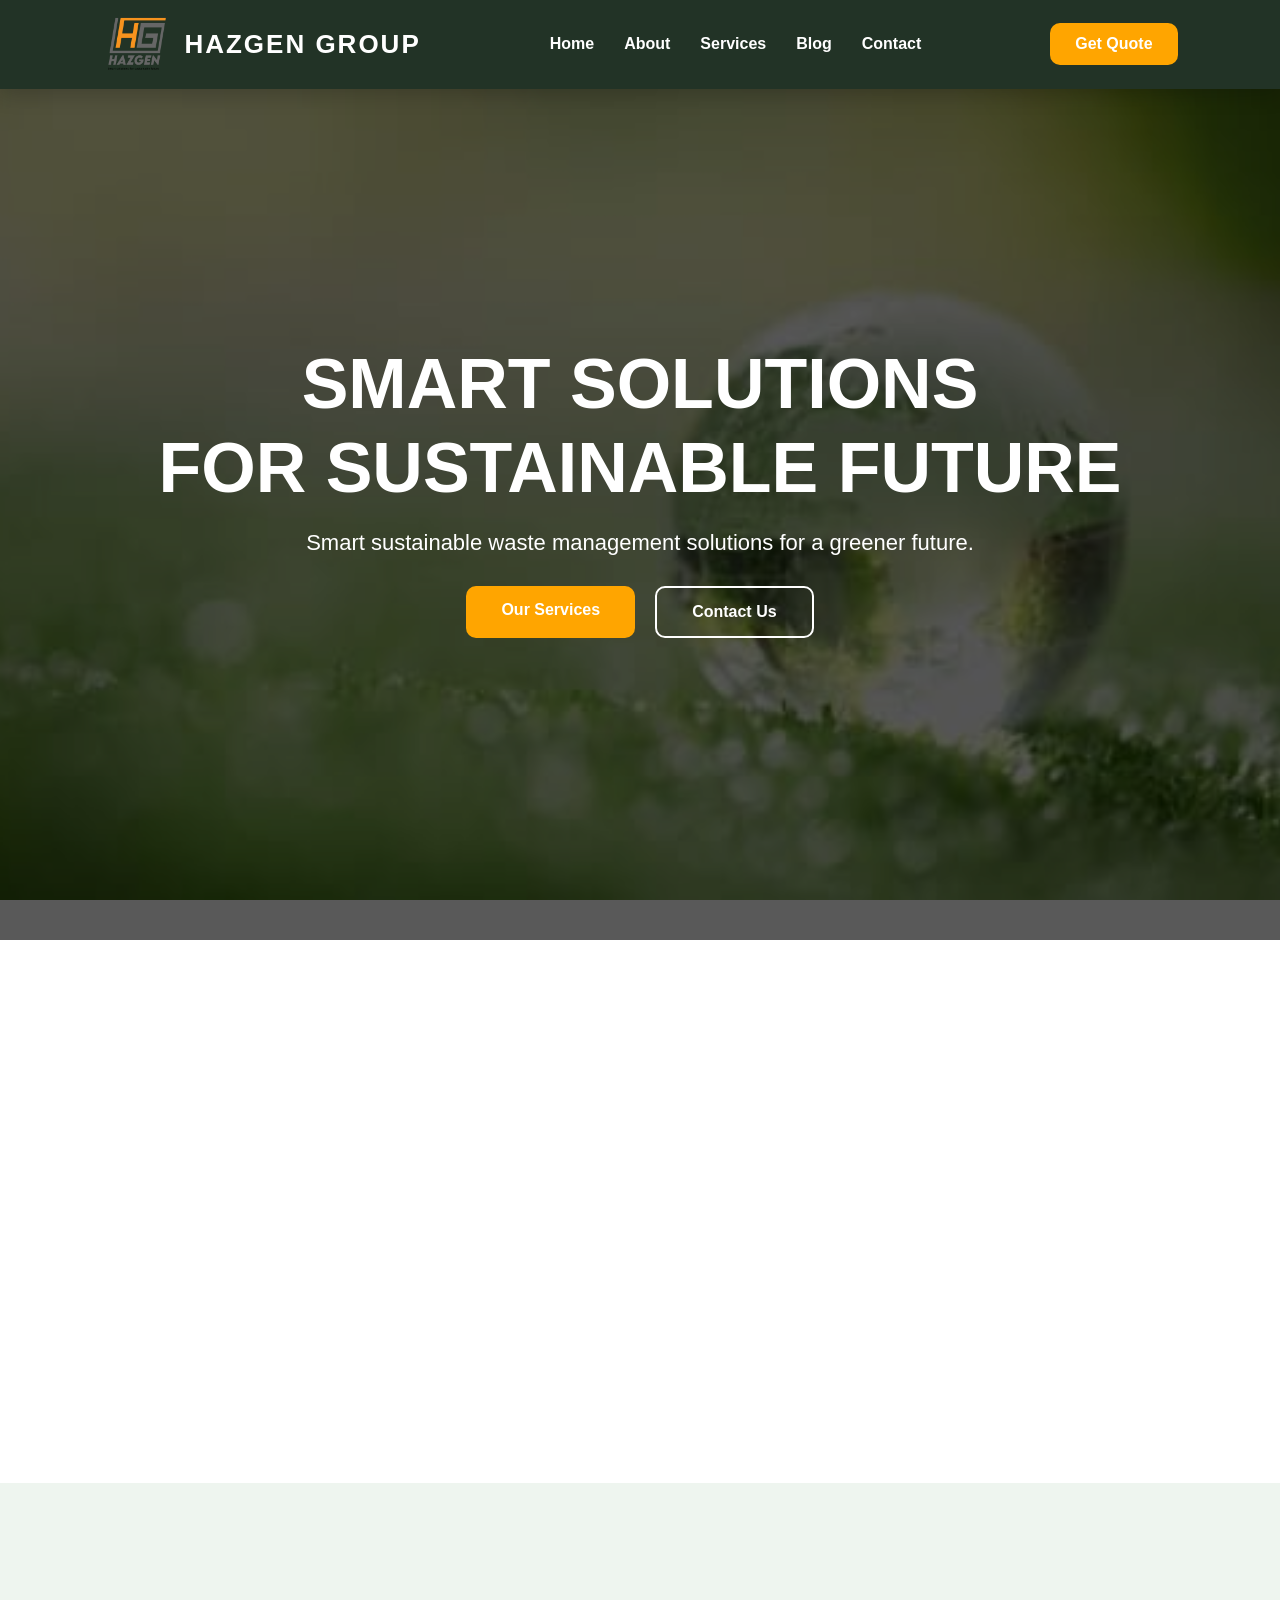
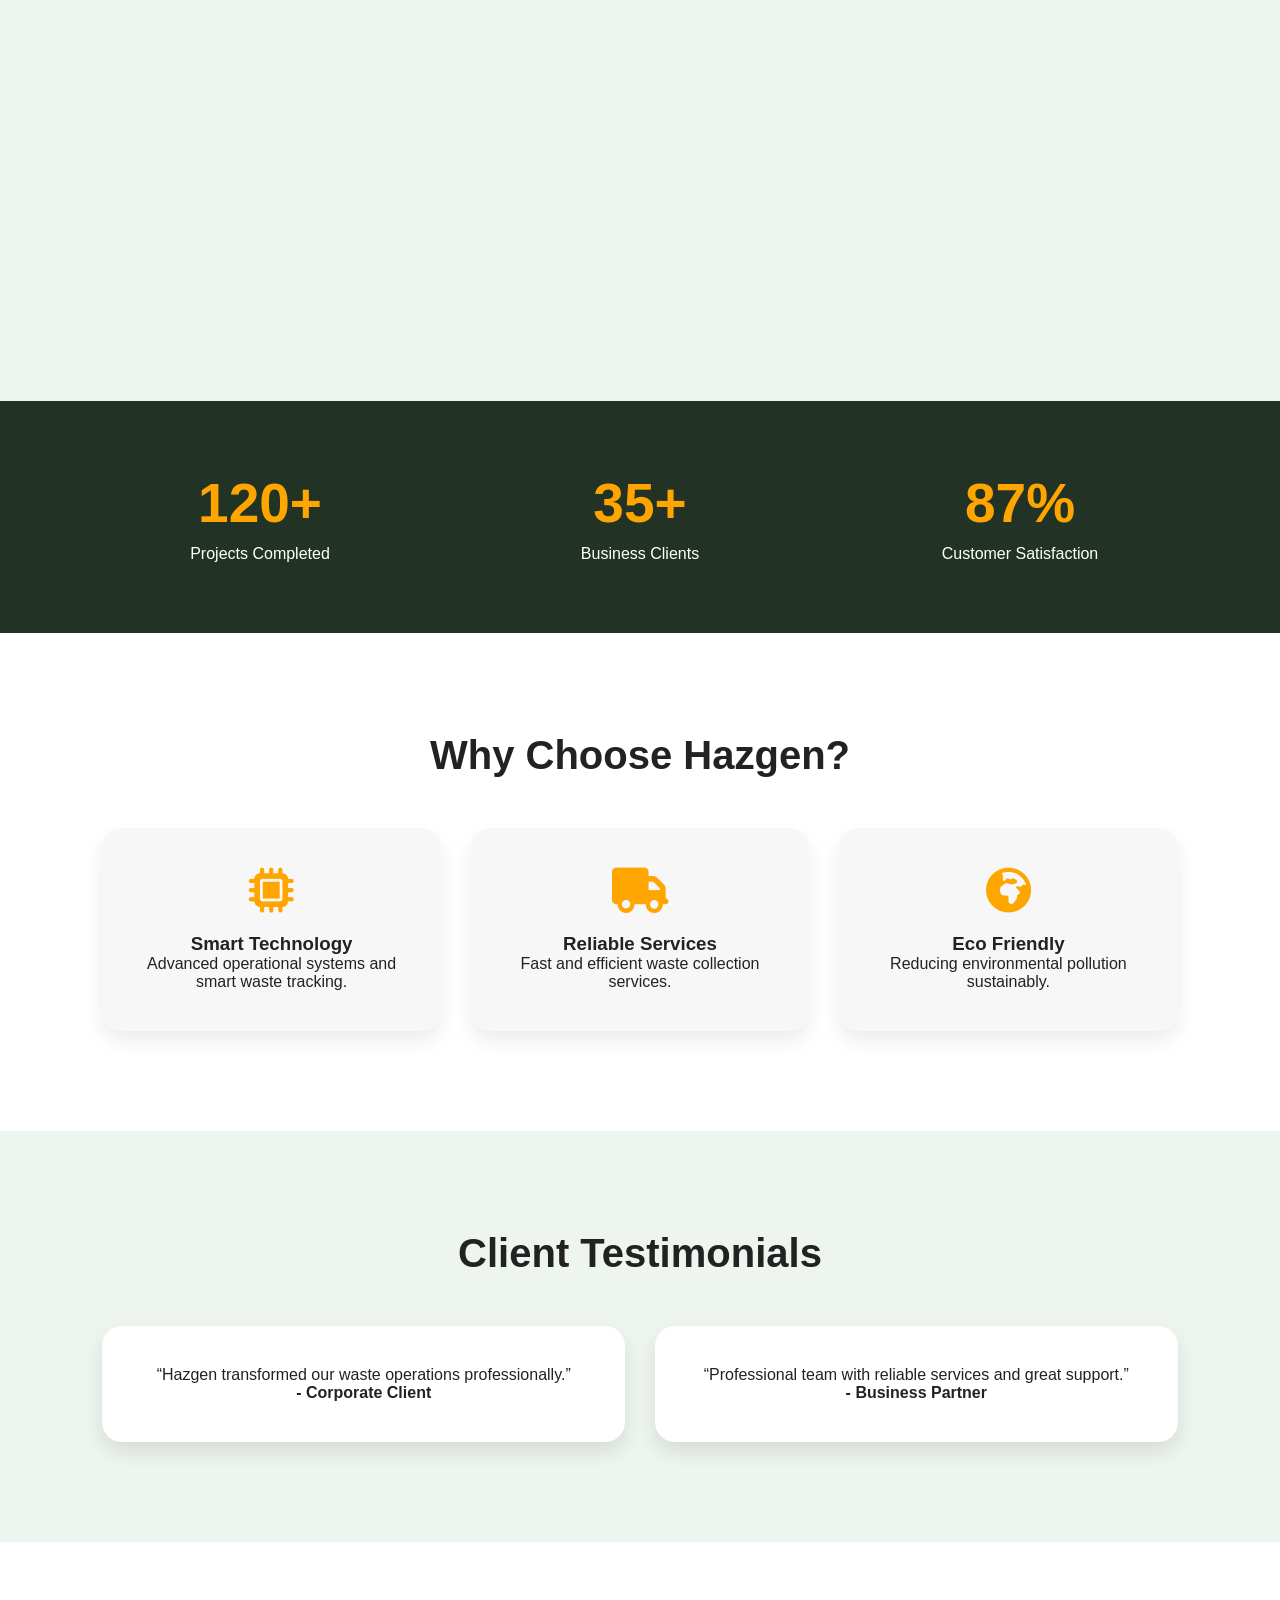
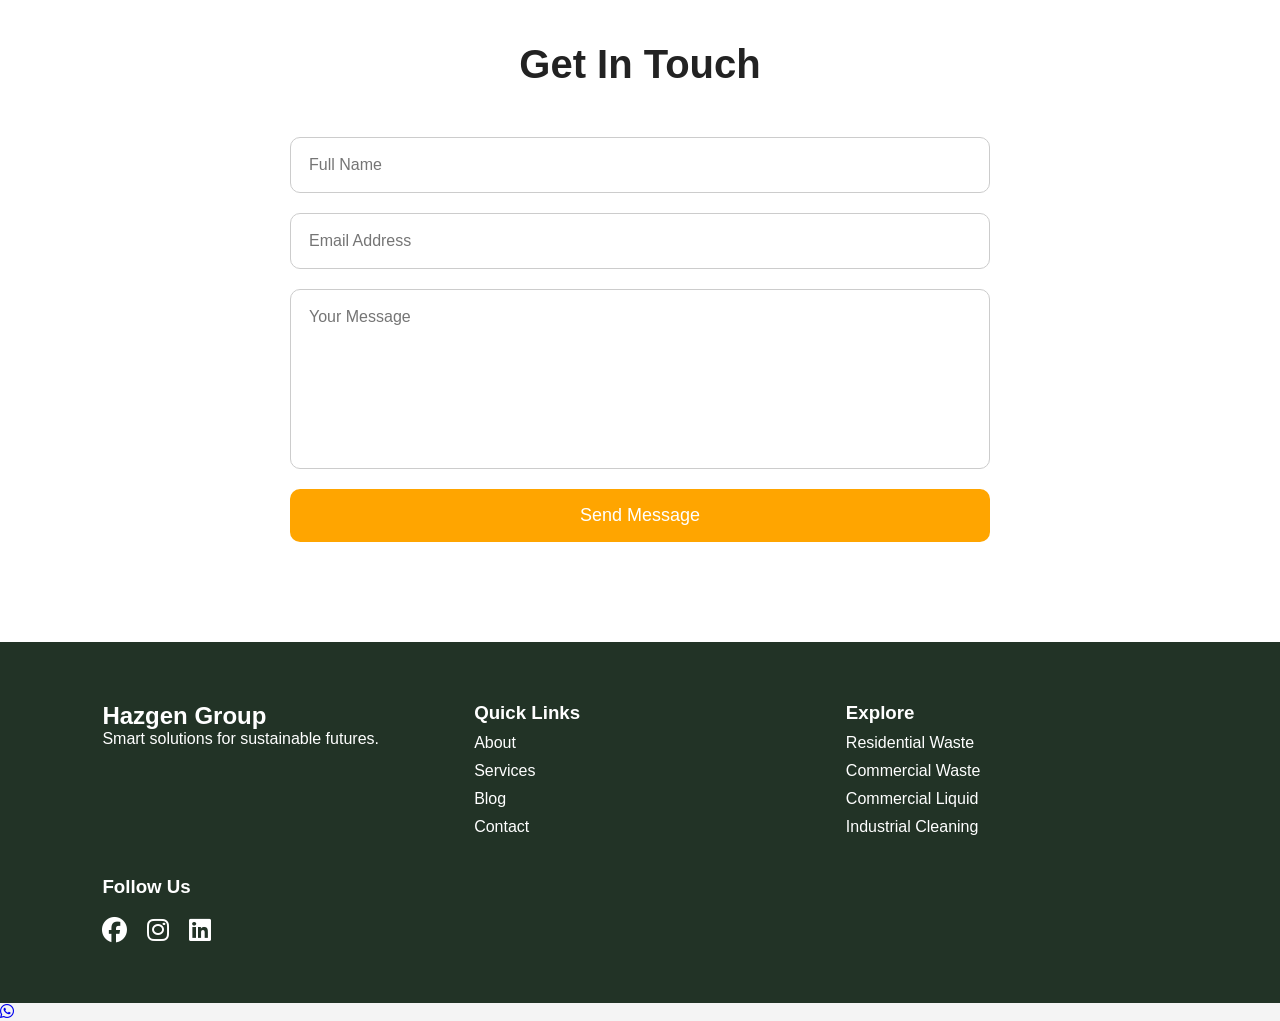
<file: index.html>
<!-- =========================================================
FULL UPDATED HAZGEN WEBSITE
FILE: index.html
========================================================= -->

<!DOCTYPE html>
<html lang="en">
<head>

<meta charset="UTF-8">
<meta name="viewport" content="width=device-width, initial-scale=1.0">

<title>Hazgen Group | Smart Sustainable Solutions</title>

<meta name="description"
content="Hazgen Group provides smart sustainable waste management and recycling solutions in South Africa.">

<meta name="keywords"
content="Hazgen, waste management, recycling, sustainability">

<!-- CSS -->
<link rel="stylesheet" href="./css/style.css">

<!-- FONT AWESOME -->
<link rel="stylesheet"
href="https://cdnjs.cloudflare.com/ajax/libs/font-awesome/6.5.1/css/all.min.css"/>

<!-- AOS ANIMATION -->
<link href="https://unpkg.com/aos@next/dist/aos.css" rel="stylesheet"/>

</head>

<body>

<!-- ================= HEADER ================= -->

<header>

<div class="logo">

<img src="./images/cropped-HazGen-Logo.png" alt="Hazgen Logo">

<h2>HAZGEN GROUP</h2>

</div>

<nav>

<a href="index.html">Home</a>
<a href="about.html">About</a>
<a href="services.html">Services</a>
<a href="blog.html">Blog</a>
<a href="contact.html">Contact</a>

</nav>

<a href="contact.html" class="quote-btn">
Get Quote
</a>

</header>

<!-- ================= HERO ================= -->

<section class="hero">

<div class="overlay"></div>

<div class="hero-content" data-aos="fade-up">

<h1>
SMART SOLUTIONS <br>
FOR SUSTAINABLE FUTURE
</h1>

<p>
Smart sustainable waste management solutions
for a greener future.
</p>

<div class="hero-buttons">

<a href="services.html" class="primary-btn">
Our Services
</a>

<a href="contact.html" class="secondary-btn">
Contact Us
</a>

</div>

</div>

</section>

<!-- ================= ABOUT ================= -->

<section class="about">

<div class="about-text" data-aos="fade-right">

<h2>Who We Are</h2>

<p>
Hazgen Group is a smart environmental company focused on:
</p>

<ul>

<li>Hazardous Waste</li>
<li>Waste Collection</li>
<li>Recycling Solutions</li>
<li>Environmental Sustainability</li>
<li>Smart Operations Systems</li>
<li>Eco-Friendly Services</li>

</ul>

<p>
We create innovative systems that help businesses and communities
manage waste responsibly while improving environmental impact.
</p>

<a href="about.html" class="main-btn">
Learn More
</a>

</div>

<div class="about-image" data-aos="fade-left">

<img src="./images/recycle.png" alt="Recycling">

</div>

</section>

<!-- ================= SERVICES ================= -->

<section class="services">

<h2 data-aos="fade-up">
Our Services
</h2>

<div class="service-grid">

<div class="service-card" data-aos="zoom-in">

<i class="fa-solid fa-trash"></i>

<h3>Garbage Pickup</h3>

<p>
Reliable waste collection and transportation services.
</p>

</div>

<div class="service-card" data-aos="zoom-in">

<i class="fa-solid fa-recycle"></i>

<h3>Waste Sorting</h3>

<p>
Efficient waste segregation and recycling solutions.
</p>

</div>

<div class="service-card" data-aos="zoom-in">

<i class="fa-solid fa-leaf"></i>

<h3>Environmental Solutions</h3>

<p>
Smart eco-friendly waste management systems.
</p>

</div>

</div>

</section>

<!-- ================= STATS ================= -->

<section class="stats">

<div class="stat-box">

<h1>120+</h1>

<p>Projects Completed</p>

</div>

<div class="stat-box">

<h1>35+</h1>

<p>Business Clients</p>

</div>

<div class="stat-box">

<h1>87%</h1>

<p>Customer Satisfaction</p>

</div>

</section>

<!-- ================= WHY US ================= -->

<section class="why-us">

<h2>Why Choose Hazgen?</h2>

<div class="why-grid">

<div class="why-card">

<i class="fa-solid fa-microchip"></i>

<h3>Smart Technology</h3>

<p>
Advanced operational systems and smart waste tracking.
</p>

</div>

<div class="why-card">

<i class="fa-solid fa-truck"></i>

<h3>Reliable Services</h3>

<p>
Fast and efficient waste collection services.
</p>

</div>

<div class="why-card">

<i class="fa-solid fa-earth-africa"></i>

<h3>Eco Friendly</h3>

<p>
Reducing environmental pollution sustainably.
</p>

</div>

</div>

</section>

<!-- ================= TESTIMONIALS ================= -->

<section class="testimonials">

<h2>Client Testimonials</h2>

<div class="testimonial-grid">

<div class="testimonial-card">

<p>
“Hazgen transformed our waste operations professionally.”
</p>

<h4>- Corporate Client</h4>

</div>

<div class="testimonial-card">

<p>
“Professional team with reliable services and great support.”
</p>

<h4>- Business Partner</h4>

</div>

</div>

</section>

<!-- ================= CONTACT ================= -->

<section class="contact-section">

<h2>Get In Touch</h2>

<form id="contactForm">

<input type="text" placeholder="Full Name" required>

<input type="email" placeholder="Email Address" required>

<textarea placeholder="Your Message" required></textarea>

<button type="submit">
Send Message
</button>

</form>

</section>

<!-- ================= FOOTER ================= -->

<footer>

<div>

<h2>Hazgen Group</h2>

<p>
Smart solutions for sustainable futures.
</p>

</div>

<div>

<h3>Quick Links</h3>

<a href="about.html">About</a>
<a href="services.html">Services</a>
<a href="blog.html">Blog</a>
<a href="contact.html">Contact</a>

</div>

<div>
    <h3>Explore</h3>
    <a href="residentialwaste.html">Residential Waste</a>
    <a href="commertialwaste.html">Commercial Waste</a>
    <a href="commertialliquid.html">Commercial Liquid</a>
    <a href="industrialcleaning.html">Industrial Cleaning</a>
</div>

<div>

<h3>Follow Us</h3>

<div class="socials">

<i class="fa-brands fa-facebook"></i>
<i class="fa-brands fa-instagram"></i>
<i class="fa-brands fa-linkedin"></i>

</div>

</div>

</footer>

<!-- ================= WHATSAPP ================= -->

<a href="https://wa.me/27715701859"whatsapp">

<i class="fa-brands fa-whatsapp"></i>

</a>

<!-- JS -->

<script src="https://unpkg.com/aos@next/dist/aos.js"></script>

<script src="./js/app.js"></script>

<script>
AOS.init();
</script>

</body>
</html>
</file>
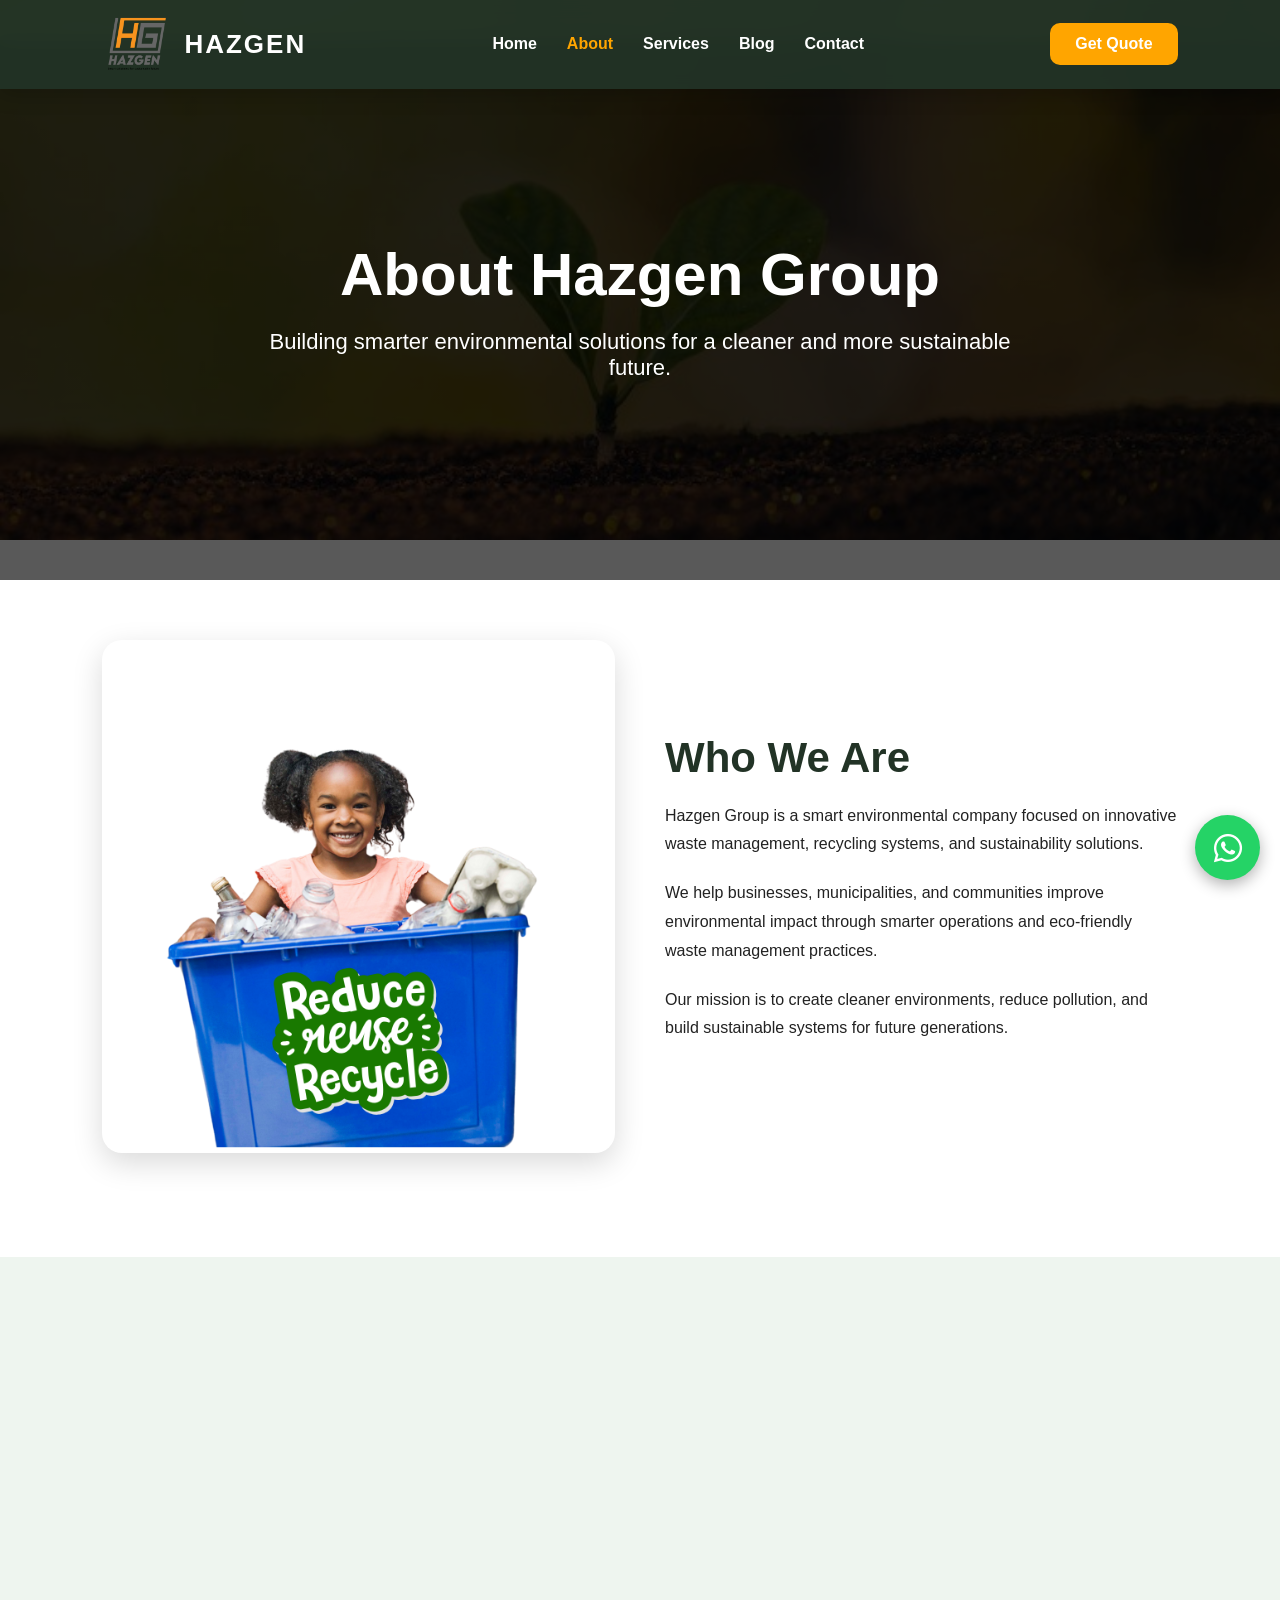
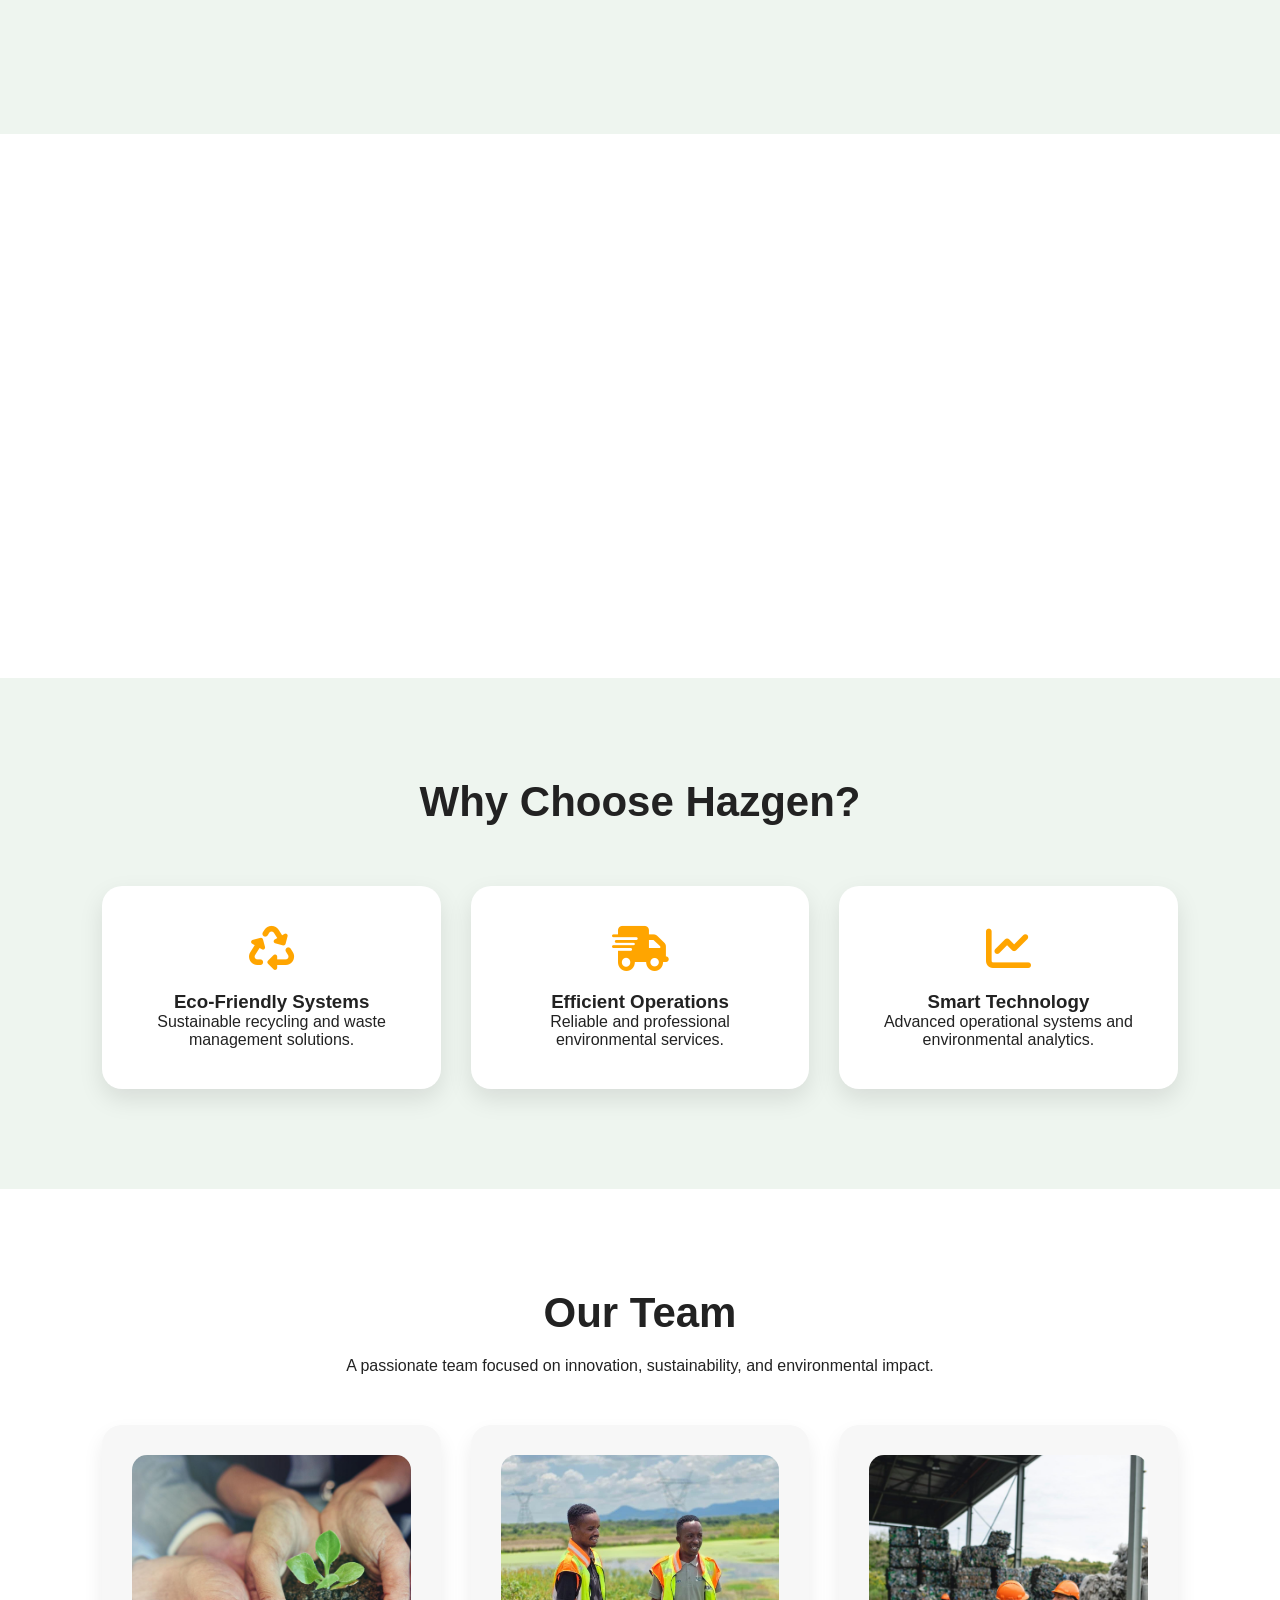
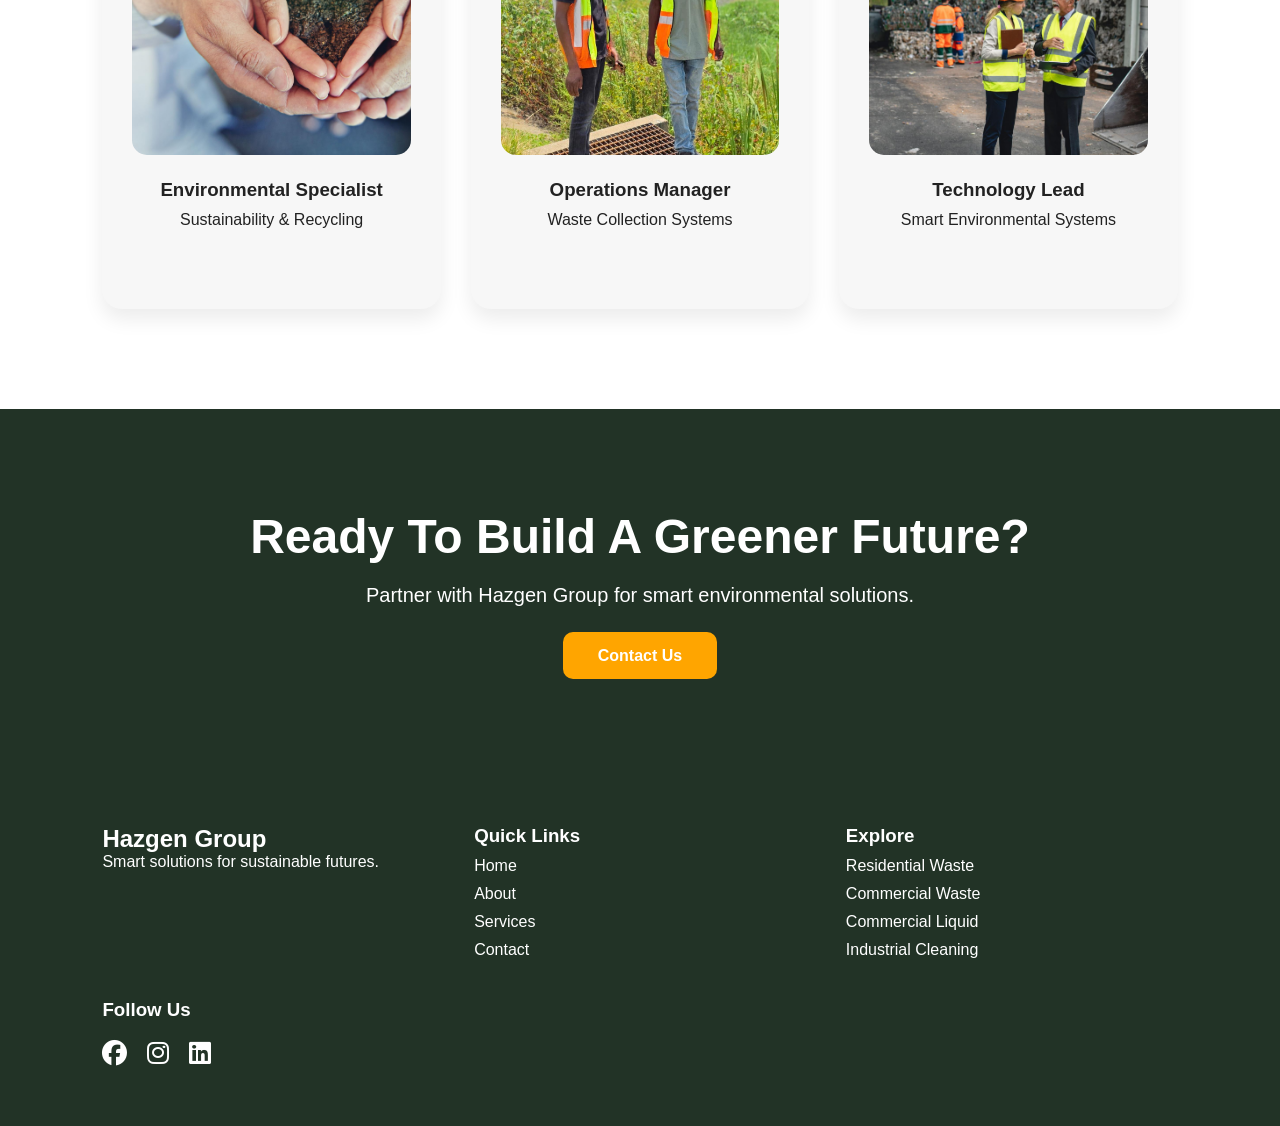
<file: about.html>
<!-- =========================================================
FILE: about.html
========================================================= -->

<!DOCTYPE html>
<html lang="en">
<head>

<meta charset="UTF-8">
<meta name="viewport" content="width=device-width, initial-scale=1.0">

<title>About Hazgen Group</title>

<meta name="description"
content="Learn more about Hazgen Group and our smart environmental sustainability solutions.">

<link rel="stylesheet" href="./css/style.css">

<link rel="stylesheet"
href="https://cdnjs.cloudflare.com/ajax/libs/font-awesome/6.5.1/css/all.min.css"/>

<link href="https://unpkg.com/aos@next/dist/aos.css" rel="stylesheet"/>

</head>

<body>

<!-- ================= HEADER ================= -->

<header>

<div class="logo">

<img src="./images/cropped-HazGen-Logo.png" alt="Hazgen Logo">

<h2>HAZGEN</h2>

</div>

<nav>

<a href="index.html">Home</a>
<a href="about.html" class="active">About</a>
<a href="services.html">Services</a>
<a href="blog.html">Blog</a>
<a href="contact.html">Contact</a>

</nav>

<a href="contact.html" class="quote-btn">
Get Quote
</a>

</header>

<!-- ================= ABOUT HERO ================= -->

<section class="about-hero">

<div class="overlay"></div>

<div class="about-hero-content" data-aos="fade-up">

<h1>About Hazgen Group</h1>

<p>
Building smarter environmental solutions
for a cleaner and more sustainable future.
</p>

</div>

</section>

<!-- ================= COMPANY SECTION ================= -->

<section class="company-section">

<div class="company-image" data-aos="fade-right">

<img src="./images/about-company.png" alt="Hazgen Company">

</div>

<div class="company-text" data-aos="fade-left">

<h2>Who We Are</h2>

<p>
Hazgen Group is a smart environmental company
focused on innovative waste management,
recycling systems, and sustainability solutions.
</p>

<p>
We help businesses, municipalities, and communities
improve environmental impact through smarter operations
and eco-friendly waste management practices.
</p>

<p>
Our mission is to create cleaner environments,
reduce pollution, and build sustainable systems
for future generations.
</p>

</div>

</section>

<!-- ================= MISSION & VISION ================= -->

<section class="mission-vision">

<div class="mission-card" data-aos="zoom-in">

<i class="fa-solid fa-bullseye"></i>

<h2>Our Mission</h2>

<p>
To provide smart, reliable, and sustainable
environmental solutions that improve waste management
and protect the environment.
</p>

</div>

<div class="mission-card" data-aos="zoom-in">

<i class="fa-solid fa-eye"></i>

<h2>Our Vision</h2>

<p>
To become a leading environmental technology company
driving sustainability and innovation across Africa.
</p>

</div>

</section>

<!-- ================= VALUES ================= -->

<section class="values-section">

<h2 data-aos="fade-up">
Our Core Values
</h2>

<div class="values-grid">

<div class="value-card" data-aos="fade-up">

<i class="fa-solid fa-leaf"></i>

<h3>Sustainability</h3>

<p>
Protecting the environment through responsible operations.
</p>

</div>

<div class="value-card" data-aos="fade-up">

<i class="fa-solid fa-lightbulb"></i>

<h3>Innovation</h3>

<p>
Creating smarter waste and recycling systems.
</p>

</div>

<div class="value-card" data-aos="fade-up">

<i class="fa-solid fa-handshake"></i>

<h3>Integrity</h3>

<p>
Delivering reliable and transparent services.
</p>

</div>

<div class="value-card" data-aos="fade-up">

<i class="fa-solid fa-users"></i>

<h3>Community</h3>

<p>
Helping communities create cleaner environments.
</p>

</div>

</div>

</section>

<!-- ================= WHY CHOOSE US ================= -->

<section class="why-about">

<h2>Why Choose Hazgen?</h2>

<div class="why-about-grid">

<div class="why-about-card">

<i class="fa-solid fa-recycle"></i>

<h3>Eco-Friendly Systems</h3>

<p>
Sustainable recycling and waste management solutions.
</p>

</div>

<div class="why-about-card">

<i class="fa-solid fa-truck-fast"></i>

<h3>Efficient Operations</h3>

<p>
Reliable and professional environmental services.
</p>

</div>

<div class="why-about-card">

<i class="fa-solid fa-chart-line"></i>

<h3>Smart Technology</h3>

<p>
Advanced operational systems and environmental analytics.
</p>

</div>

</div>

</section>

<!-- ================= TEAM SECTION ================= -->

<section class="team-section">

<h2>Our Team</h2>

<p>
A passionate team focused on innovation,
sustainability, and environmental impact.
</p>

<div class="team-grid">

<div class="team-card">

<img src="./images/team1.jfif" alt="Team Member">

<h3>Environmental Specialist</h3>

<p>Sustainability & Recycling</p>

</div>

<div class="team-card">

<img src="./images/team2.jfif" alt="Team Member">

<h3>Operations Manager</h3>

<p>Waste Collection Systems</p>

</div>

<div class="team-card">

<img src="./images/team3.jfif" alt="Team Member">

<h3>Technology Lead</h3>

<p>Smart Environmental Systems</p>

</div>

</div>

</section>

<!-- ================= CTA ================= -->

<section class="about-cta">

<h2>
Ready To Build A Greener Future?
</h2>

<p>
Partner with Hazgen Group for smart environmental solutions.
</p>

<a href="contact.html" class="main-btn">
Contact Us
</a>

</section>

<!-- ================= FOOTER ================= -->

<footer>

<div>

<h2>Hazgen Group</h2>

<p>
Smart solutions for sustainable futures.
</p>

</div>

<div>

<h3>Quick Links</h3>

<a href="home.html">Home</a>
<a href="about.html">About</a>
<a href="services.html">Services</a>
<a href="contact.html">Contact</a>

</div>

<div>
    <h3>Explore</h3>
    <a href="residentialwaste.html">Residential Waste</a>
    <a href="commertialwaste.html">Commercial Waste</a>
    <a href="commertialwaste.html">Commercial Liquid</a>
    <a href="industrialcleaning.html">Industrial Cleaning</a>
</div>

<div>

<h3>Follow Us</h3>

<div class="socials">

<i class="fa-brands fa-facebook"></i>
<i class="fa-brands fa-instagram"></i>
<i class="fa-brands fa-linkedin"></i>

</div>

</div>

</footer>

<!-- ================= WHATSAPP ================= -->

<a href="https://wa.me/27715701859" class="whatsapp">

<i class="fa-brands fa-whatsapp"></i>

</a>

<script src="https://unpkg.com/aos@next/dist/aos.js"></script>

<script src="./js/app.js"></script>

<script>
AOS.init();
</script>

</body>
</html>
</file>
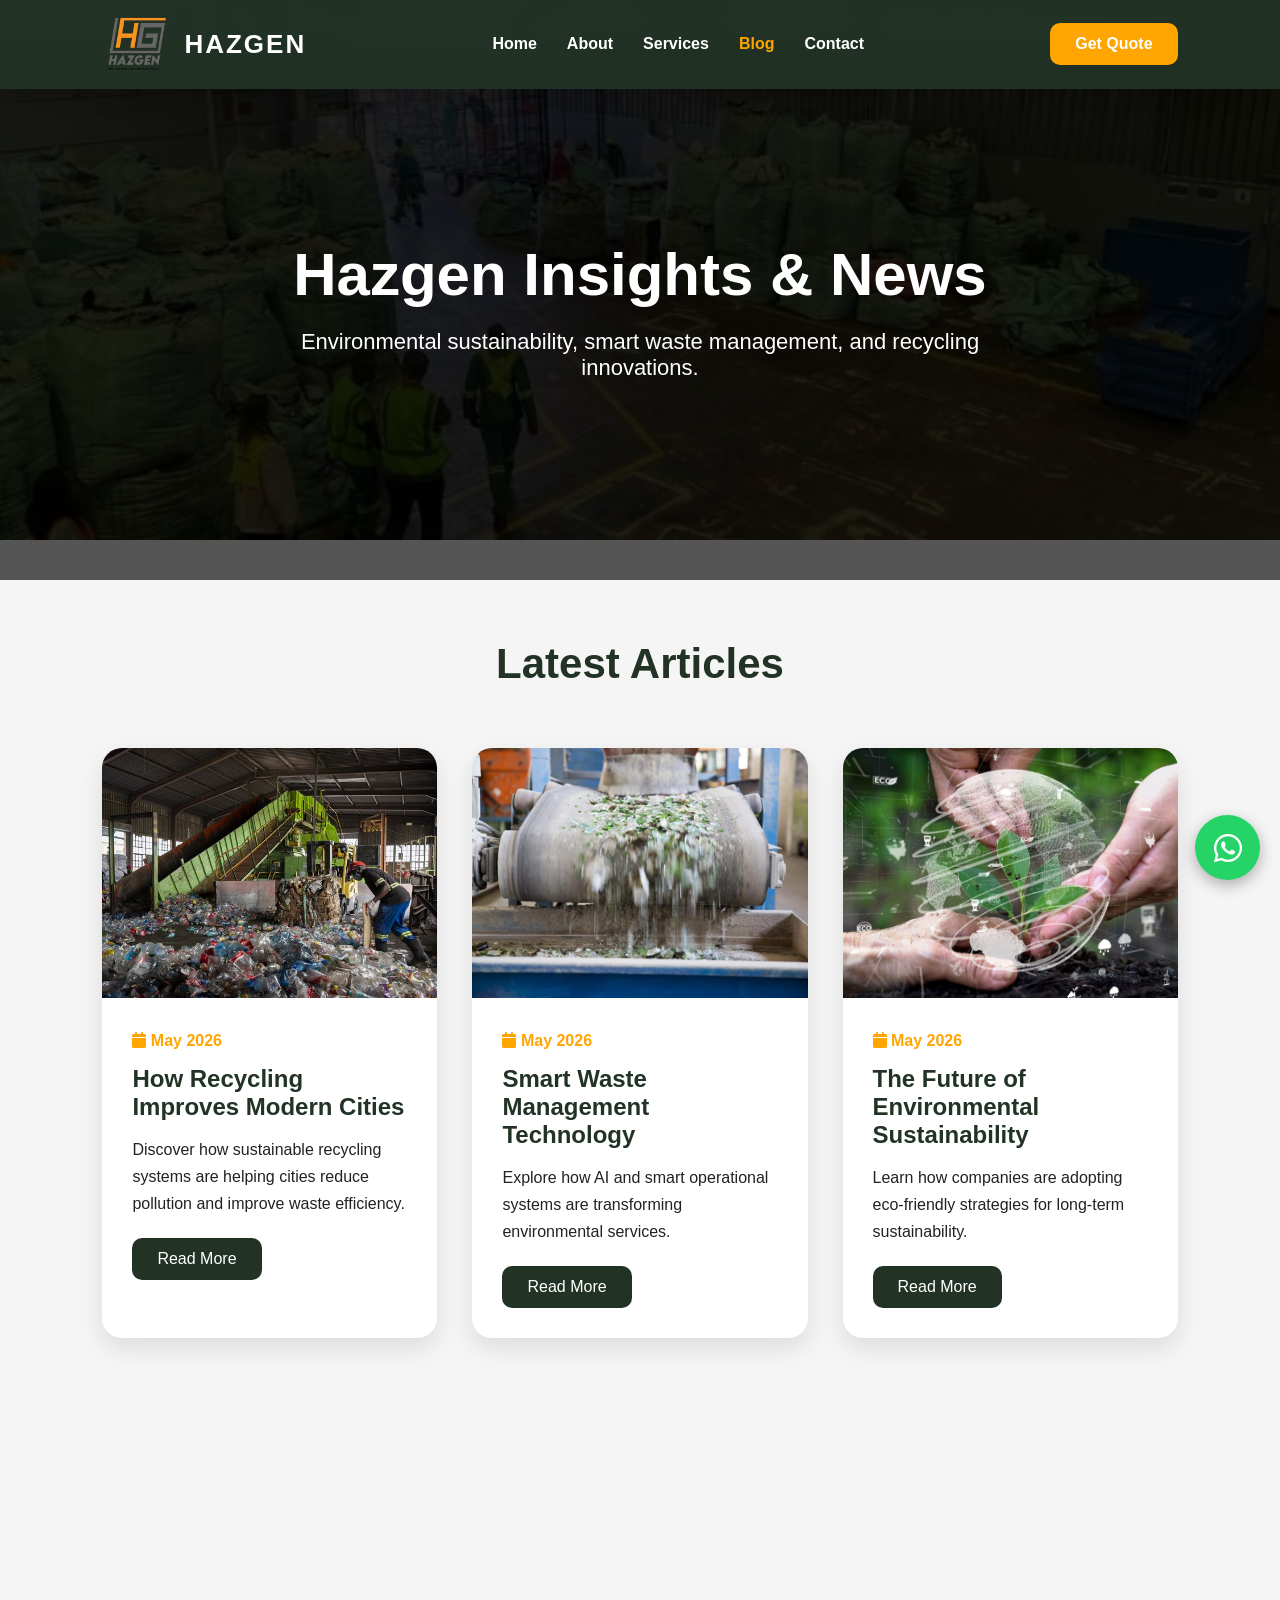
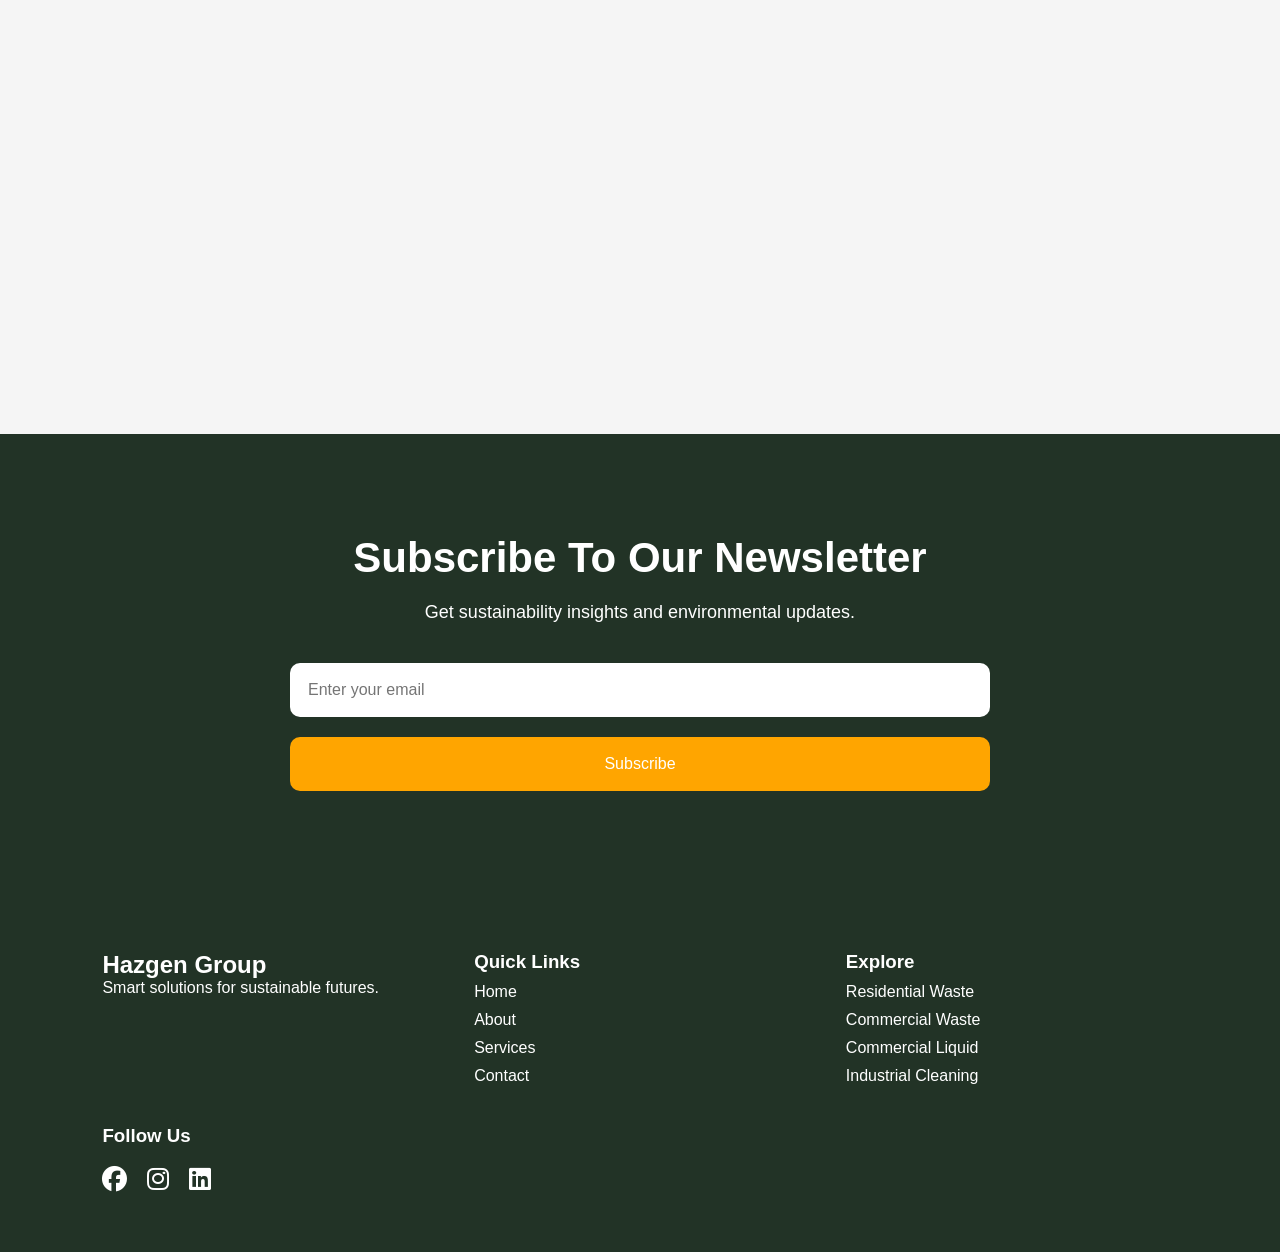
<file: blog.html>
<!-- =========================================================
FILE: blog.html
========================================================= -->

<!DOCTYPE html>
<html lang="en">
<head>

<meta charset="UTF-8">
<meta name="viewport" content="width=device-width, initial-scale=1.0">

<title>Hazgen Blog | Sustainability & Waste Management</title>

<meta name="description"
content="Read the latest sustainability, recycling, and environmental technology news from Hazgen Group.">

<link rel="stylesheet" href="./css/style.css">

<link rel="stylesheet"
href="https://cdnjs.cloudflare.com/ajax/libs/font-awesome/6.5.1/css/all.min.css"/>

<link href="https://unpkg.com/aos@next/dist/aos.css" rel="stylesheet"/>

</head>

<body>

<!-- ================= HEADER ================= -->

<header>

<div class="logo">

<img src="./images/cropped-HazGen-Logo.png" alt="Hazgen Logo">

<h2>HAZGEN</h2>

</div>

<nav>

<a href="index.html">Home</a>
<a href="about.html">About</a>
<a href="services.html">Services</a>
<a href="blog.html" class="active">Blog</a>
<a href="contact.html">Contact</a>

</nav>

<a href="contact.html" class="quote-btn">
Get Quote
</a>

</header>

<!-- ================= BLOG HERO ================= -->

<section class="blog-hero">

<div class="overlay"></div>

<div class="blog-hero-content" data-aos="fade-up">

<h1>Hazgen Insights & News</h1>

<p>
Environmental sustainability, smart waste management,
and recycling innovations.
</p>

</div>

</section>

<!-- ================= BLOG SECTION ================= -->

<section class="blog-section">

<h2 data-aos="fade-up">
Latest Articles
</h2>

<div class="blog-grid">

<!-- BLOG CARD 1 -->

<div class="blog-card" data-aos="fade-up">

<img src="./images/blog1.jfif" alt="Blog Image">

<div class="blog-content">

<div class="blog-date">
<i class="fa-solid fa-calendar"></i>
May 2026
</div>

<h3>
How Recycling Improves Modern Cities
</h3>

<p>
Discover how sustainable recycling systems
are helping cities reduce pollution and improve
waste efficiency.
</p>

<a href="#" class="read-more">
Read More
</a>

</div>

</div>

<!-- BLOG CARD 2 -->

<div class="blog-card" data-aos="fade-up">

<img src="./images/blog2.jfif" alt="Blog Image">

<div class="blog-content">

<div class="blog-date">
<i class="fa-solid fa-calendar"></i>
May 2026
</div>

<h3>
Smart Waste Management Technology
</h3>

<p>
Explore how AI and smart operational systems
are transforming environmental services.
</p>

<a href="#" class="read-more">
Read More
</a>

</div>

</div>

<!-- BLOG CARD 3 -->

<div class="blog-card" data-aos="fade-up">

<img src="./images/blog3.jfif" alt="Blog Image">

<div class="blog-content">

<div class="blog-date">
<i class="fa-solid fa-calendar"></i>
May 2026
</div>

<h3>
The Future of Environmental Sustainability
</h3>

<p>
Learn how companies are adopting eco-friendly
strategies for long-term sustainability.
</p>

<a href="#" class="read-more">
Read More
</a>

</div>

</div>

<!-- BLOG CARD 4 -->

<div class="blog-card" data-aos="fade-up">

<img src="./images/blog4.jfif" alt="Blog Image">

<div class="blog-content">

<div class="blog-date">
<i class="fa-solid fa-calendar"></i>
May 2026
</div>

<h3>
Waste Collection Best Practices
</h3>

<p>
Professional approaches to safer and more efficient
waste collection operations.
</p>

<a href="#" class="read-more">
Read More
</a>

</div>

</div>

<!-- BLOG CARD 5 -->

<div class="blog-card" data-aos="fade-up">

<img src="./images/blog5.jfif" alt="Blog Image">

<div class="blog-content">

<div class="blog-date">
<i class="fa-solid fa-calendar"></i>
May 2026
</div>

<h3>
Reducing Landfill Pollution
</h3>

<p>
How recycling and smart sorting systems
help reduce environmental damage.
</p>

<a href="#" class="read-more">
Read More
</a>

</div>

</div>

<!-- BLOG CARD 6 -->

<div class="blog-card" data-aos="fade-up">

<img src="./images/blog6.jfif" alt="Blog Image">

<div class="blog-content">

<div class="blog-date">
<i class="fa-solid fa-calendar"></i>
May 2026
</div>

<h3>
Green Operations For Businesses
</h3>

<p>
Why businesses should adopt smart sustainability
strategies for future growth.
</p>

<a href="#" class="read-more">
Read More
</a>

</div>

</div>

</div>

</section>

<!-- ================= NEWSLETTER ================= -->

<section class="newsletter">

<h2>Subscribe To Our Newsletter</h2>

<p>
Get sustainability insights and environmental updates.
</p>

<form class="newsletter-form">

<input type="email" placeholder="Enter your email">

<button type="submit">
Subscribe
</button>

</form>

</section>

<!-- ================= FOOTER ================= -->

<footer>

<div>

<h2>Hazgen Group</h2>

<p>
Smart solutions for sustainable futures.
</p>

</div>

<div>

<h3>Quick Links</h3>

<a href="home.html">Home</a>
<a href="about.html">About</a>
<a href="services.html">Services</a>
<a href="contact.html">Contact</a>

</div>

<div>
    <h3>Explore</h3>
    <a href="residentialwaste.html">Residential Waste</a>
    <a href="commertialwaste.html">Commercial Waste</a>
    <a href="commertialwaste.html">Commercial Liquid</a>
    <a href="industrialcleaning.html">Industrial Cleaning</a>
</div>

<div>

<h3>Follow Us</h3>

<div class="socials">

<i class="fa-brands fa-facebook"></i>
<i class="fa-brands fa-instagram"></i>
<i class="fa-brands fa-linkedin"></i>

</div>

</div>

</footer>

<!-- ================= WHATSAPP ================= -->

<a href="https://wa.me/27715701859" class="whatsapp">

<i class="fa-brands fa-whatsapp"></i>

</a>

<script src="https://unpkg.com/aos@next/dist/aos.js"></script>

<script src="./js/app.js"></script>

<script>
AOS.init();
</script>

</body>
</html>
</file>
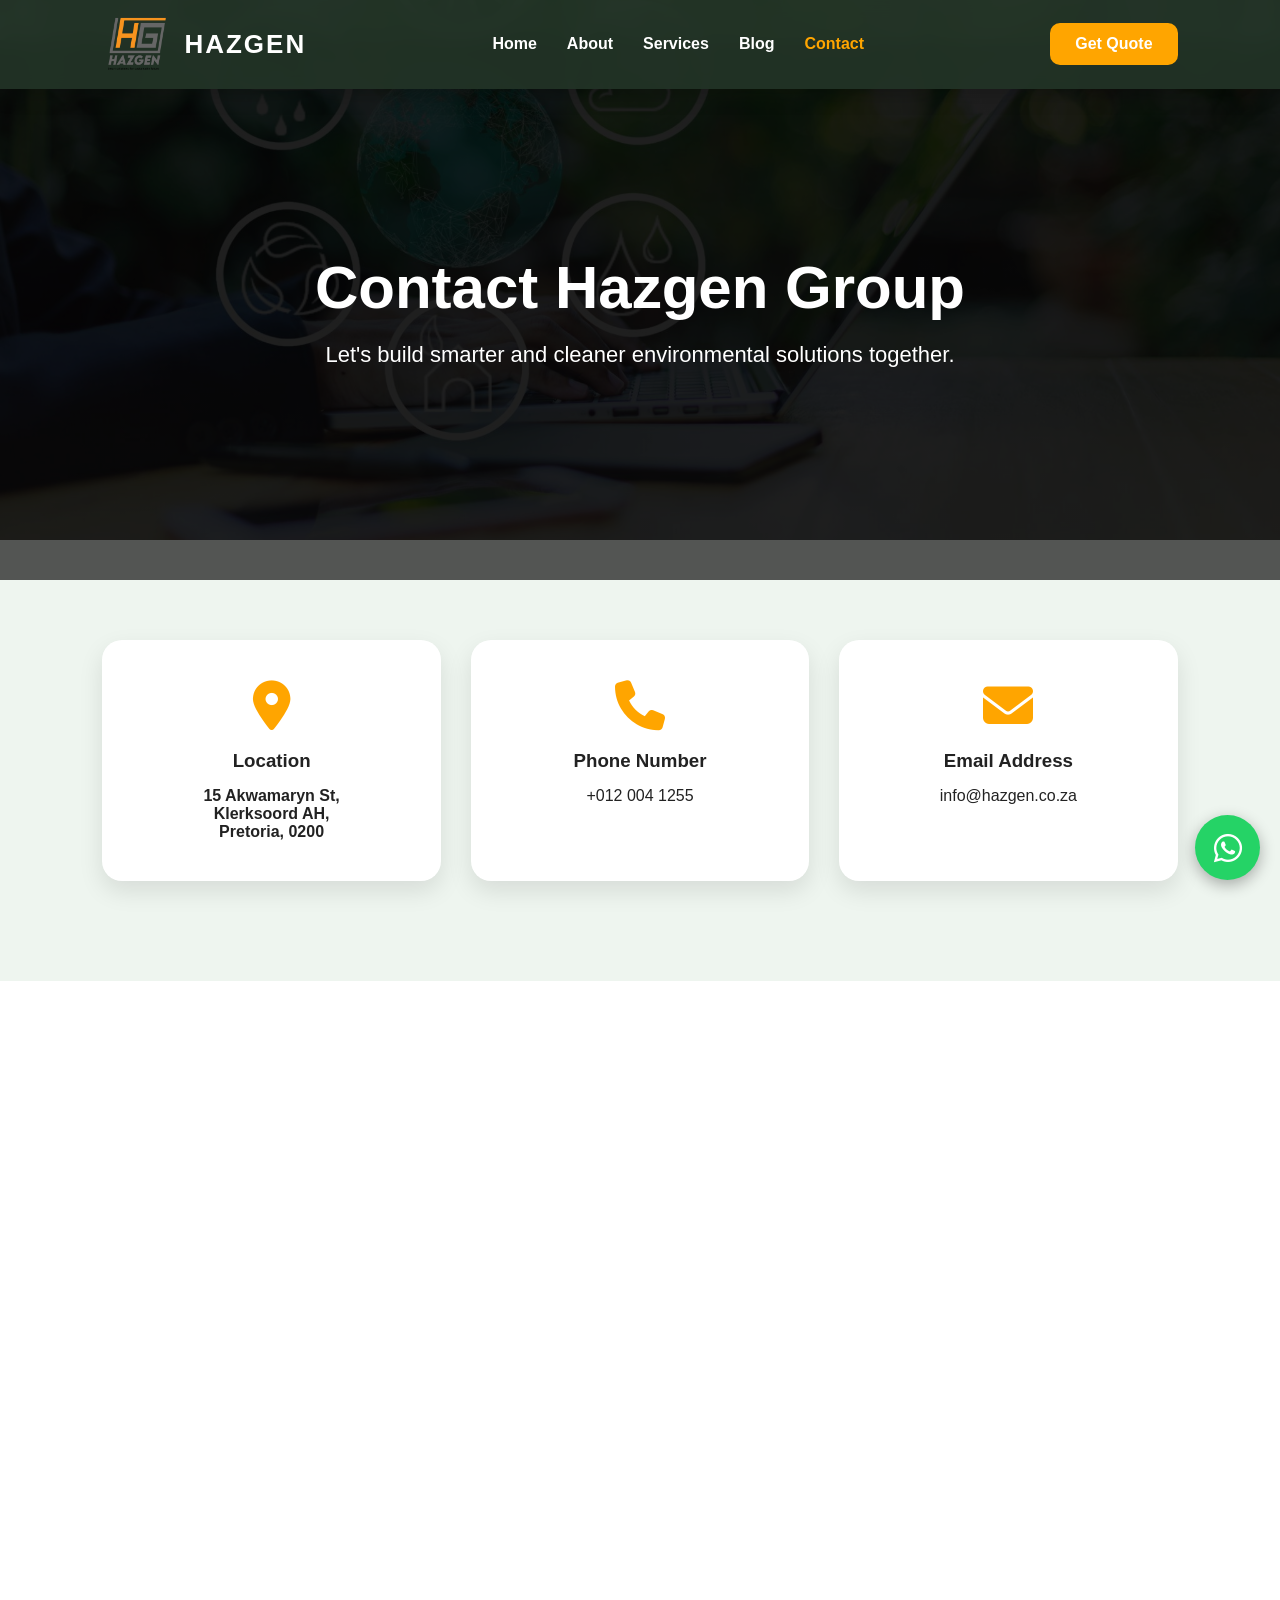
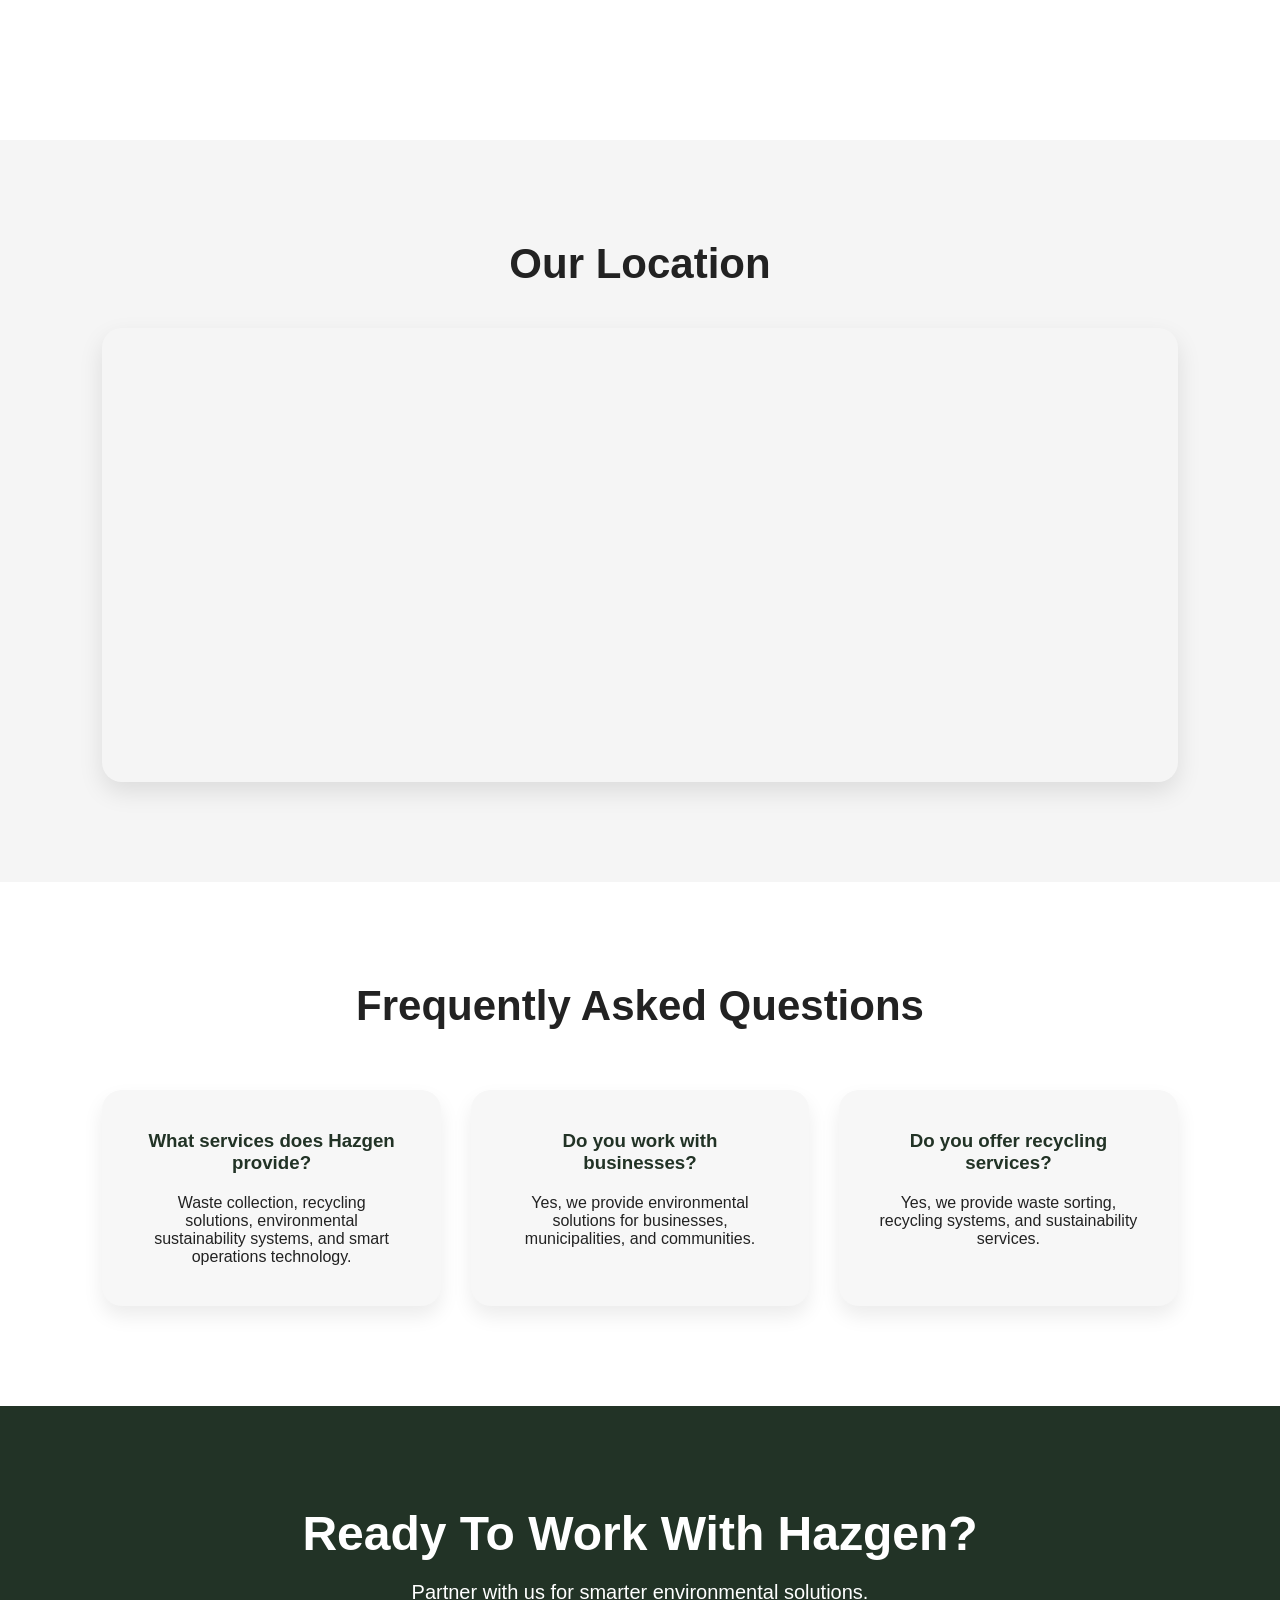
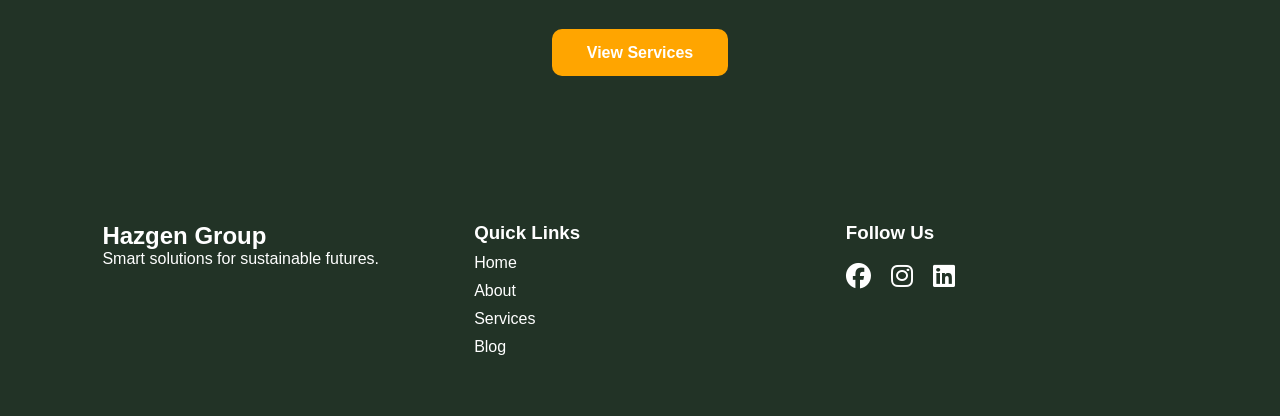
<file: contact.html>
<!-- =========================================================
FULL UPDATED contact.html
COPY & REPLACE YOUR ENTIRE FILE
========================================================= -->

<!DOCTYPE html>
<html lang="en">
<head>

<meta charset="UTF-8">
<meta name="viewport" content="width=device-width, initial-scale=1.0">

<title>Contact Hazgen Group</title>

<meta name="description"
content="Contact Hazgen Group for smart waste management and environmental sustainability solutions.">

<link rel="stylesheet" href="./css/style.css">

<link rel="stylesheet"
href="https://cdnjs.cloudflare.com/ajax/libs/font-awesome/6.5.1/css/all.min.css"/>

<link href="https://unpkg.com/aos@next/dist/aos.css" rel="stylesheet"/>

</head>

<body>

<!-- ================= HEADER ================= -->

<header>

<div class="logo">

<img src="./images/cropped-HazGen-Logo.png" alt="Hazgen Logo">

<h2>HAZGEN</h2>

</div>

<nav>

<a href="index.html">Home</a>
<a href="about.html">About</a>
<a href="services.html">Services</a>
<a href="blog.html">Blog</a>
<a href="contact.html" class="active">Contact</a>

</nav>

<a href="contact.html" class="quote-btn">
Get Quote
</a>

</header>

<!-- ================= CONTACT HERO ================= -->

<section class="contact-hero">

<div class="overlay"></div>

<div class="contact-hero-content" data-aos="fade-up">

<h1>Contact Hazgen Group</h1>

<p>
Let's build smarter and cleaner environmental solutions together.
</p>

</div>

</section>

<!-- ================= CONTACT INFO ================= -->

<section class="contact-info-section">

<div class="contact-info-card" data-aos="zoom-in">

<i class="fa-solid fa-location-dot"></i>

<h3>Location</h3>

<p>

<a href="https://maps.google.com/?q=15+Akwamaryn+St,+Klerksoord+AH,+Pretoria,+0200"
target="_blank">

15 Akwamaryn St,<br>
Klerksoord AH,<br>
Pretoria, 0200

</a>

</p>

</div>

<div class="contact-info-card" data-aos="zoom-in">

<i class="fa-solid fa-phone"></i>

<h3>Phone Number</h3>

<p>+012 004 1255</p>

</div>

<div class="contact-info-card" data-aos="zoom-in">

<i class="fa-solid fa-envelope"></i>

<h3>Email Address</h3>

<p>info@hazgen.co.za</p>

</div>

</section>

<!-- ================= CONTACT SECTION ================= -->

<section class="contact-main-section">

<div class="contact-form-container" data-aos="fade-right">

<h2>Send Us A Message</h2>

<form id="contactPageForm">

<input type="text" placeholder="Full Name" required>

<input type="email" placeholder="Email Address" required>

<input type="text" placeholder="Subject" required>

<textarea placeholder="Your Message" required></textarea>

<button type="submit">
Send Message
</button>

</form>

</div>

<div class="contact-image" data-aos="fade-left">

<img src="./images/contact-image.jfif" alt="Contact Hazgen">

</div>

</section>

<!-- ================= MAP SECTION ================= -->

<section class="map-section">

<h2>Our Location</h2>

<div class="map-container">

<iframe
src="https://www.google.com/maps?q=15+Akwamaryn+St,+Klerksoord+AH,+Pretoria,+0200&output=embed"
width="100%"
height="450"
style="border:0;"
allowfullscreen=""
loading="lazy"
referrerpolicy="no-referrer-when-downgrade">

</iframe>

</div>

</section>

<!-- ================= FAQ ================= -->

<section class="faq-section">

<h2>Frequently Asked Questions</h2>

<div class="faq-grid">

<div class="faq-card">

<h3>
What services does Hazgen provide?
</h3>

<p>
Waste collection, recycling solutions,
environmental sustainability systems,
and smart operations technology.
</p>

</div>

<div class="faq-card">

<h3>
Do you work with businesses?
</h3>

<p>
Yes, we provide environmental solutions
for businesses, municipalities,
and communities.
</p>

</div>

<div class="faq-card">

<h3>
Do you offer recycling services?
</h3>

<p>
Yes, we provide waste sorting,
recycling systems,
and sustainability services.
</p>

</div>

</div>

</section>

<!-- ================= CTA ================= -->

<section class="contact-cta">

<h2>
Ready To Work With Hazgen?
</h2>

<p>
Partner with us for smarter environmental solutions.
</p>

<a href="services.html" class="main-btn">
View Services
</a>

</section>

<!-- ================= FOOTER ================= -->

<footer>

<div>

<h2>Hazgen Group</h2>

<p>
Smart solutions for sustainable futures.
</p>

</div>

<div>

<h3>Quick Links</h3>

<a href="home.html">Home</a>
<a href="about.html">About</a>
<a href="services.html">Services</a>
<a href="blog.html">Blog</a>

</div>

<div>

<h3>Follow Us</h3>

<div class="socials">

<i class="fa-brands fa-facebook"></i>
<i class="fa-brands fa-instagram"></i>
<i class="fa-brands fa-linkedin"></i>

</div>

</div>

</footer>

<!-- ================= WHATSAPP ================= -->

<a href="https://wa.me/27715701859" class="whatsapp">

<i class="fa-brands fa-whatsapp"></i>

</a>

<script src="https://unpkg.com/aos@next/dist/aos.js"></script>

<script src="./js/app.js"></script>

<script>
AOS.init();
</script>

</body>
</html>
</file>
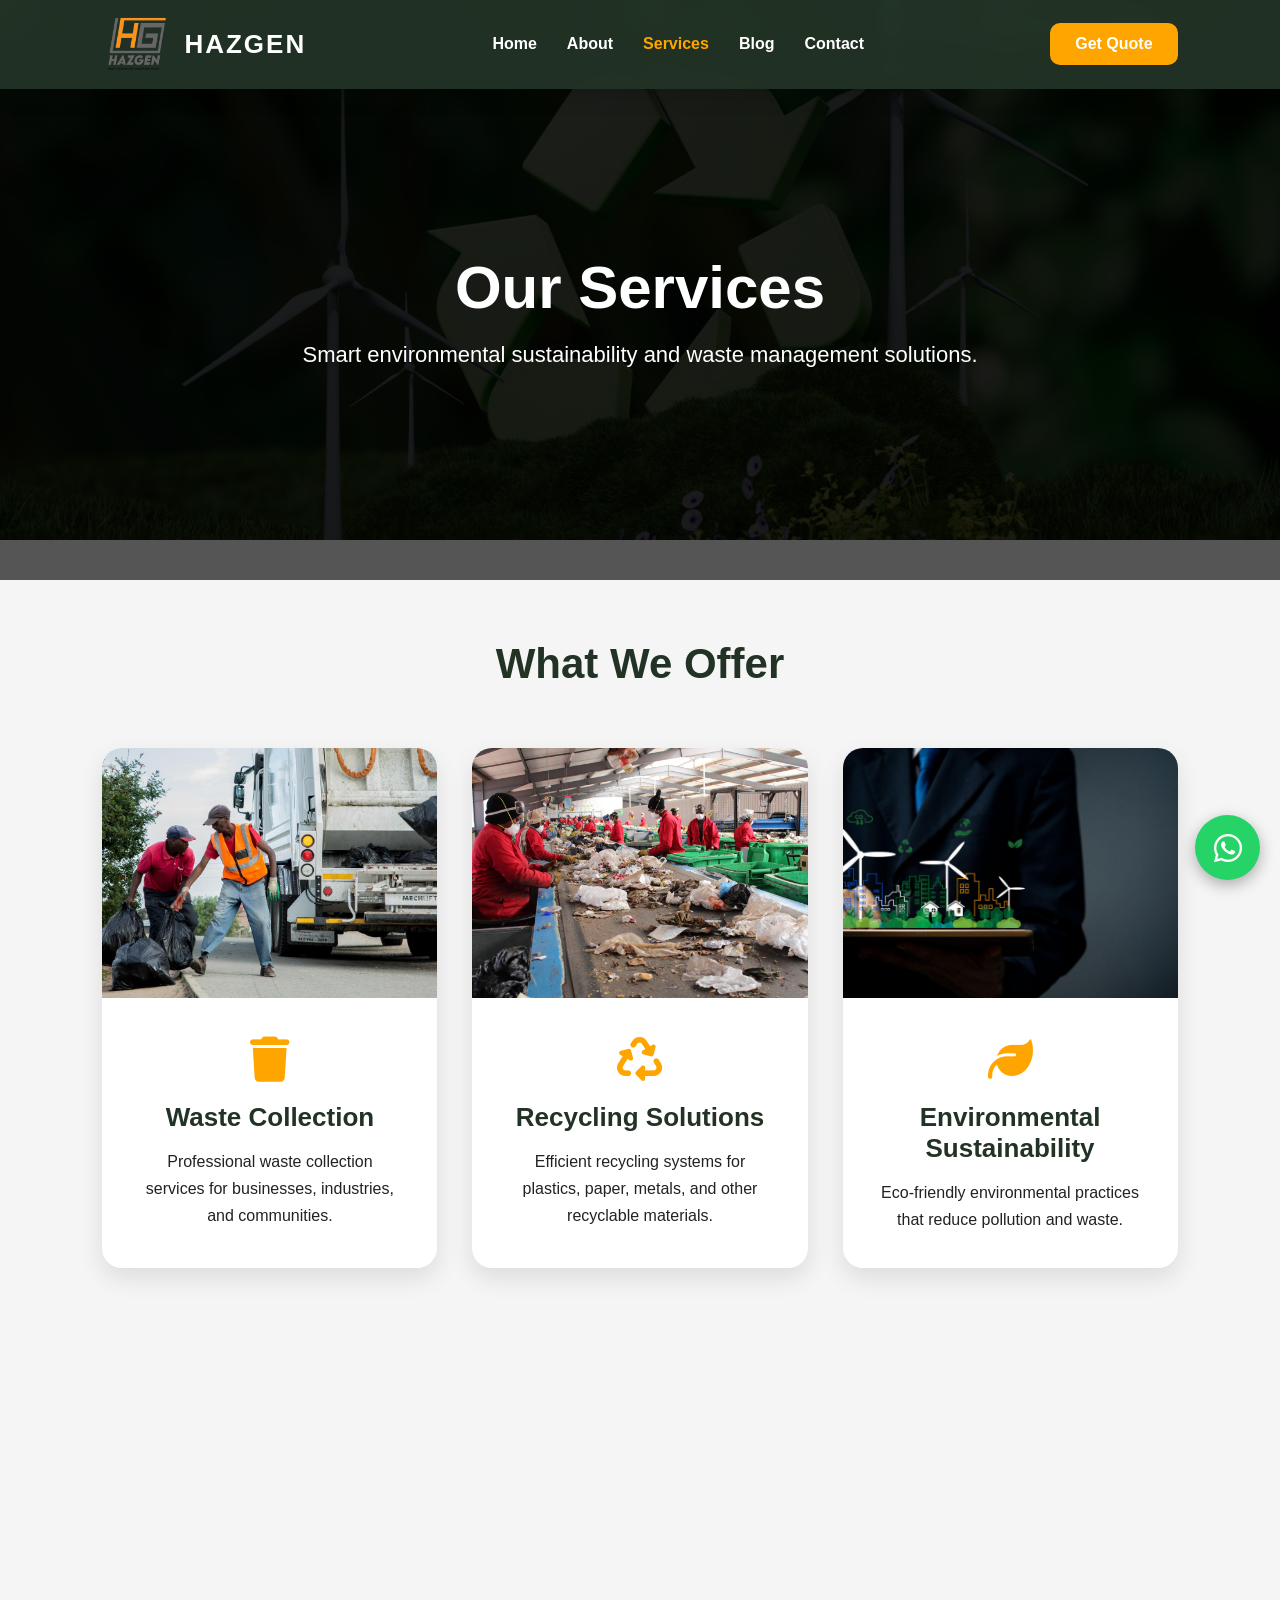
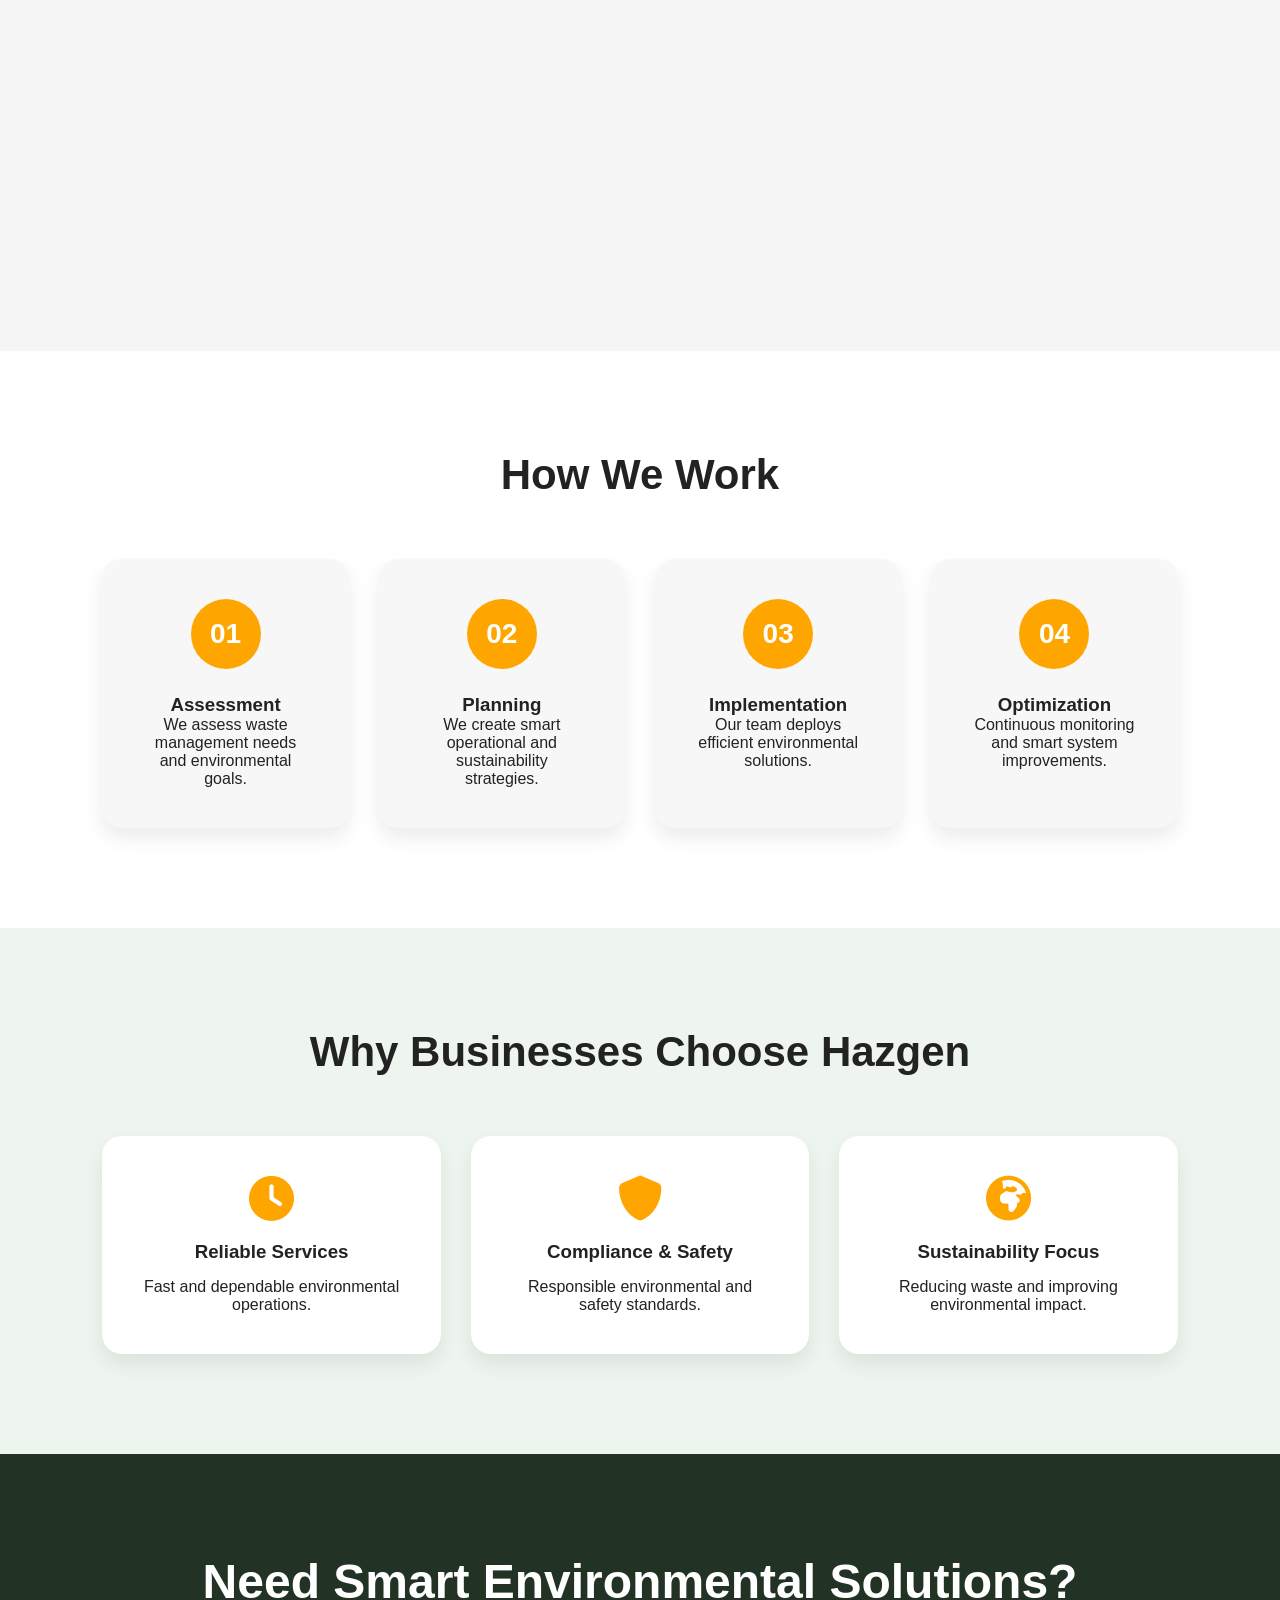
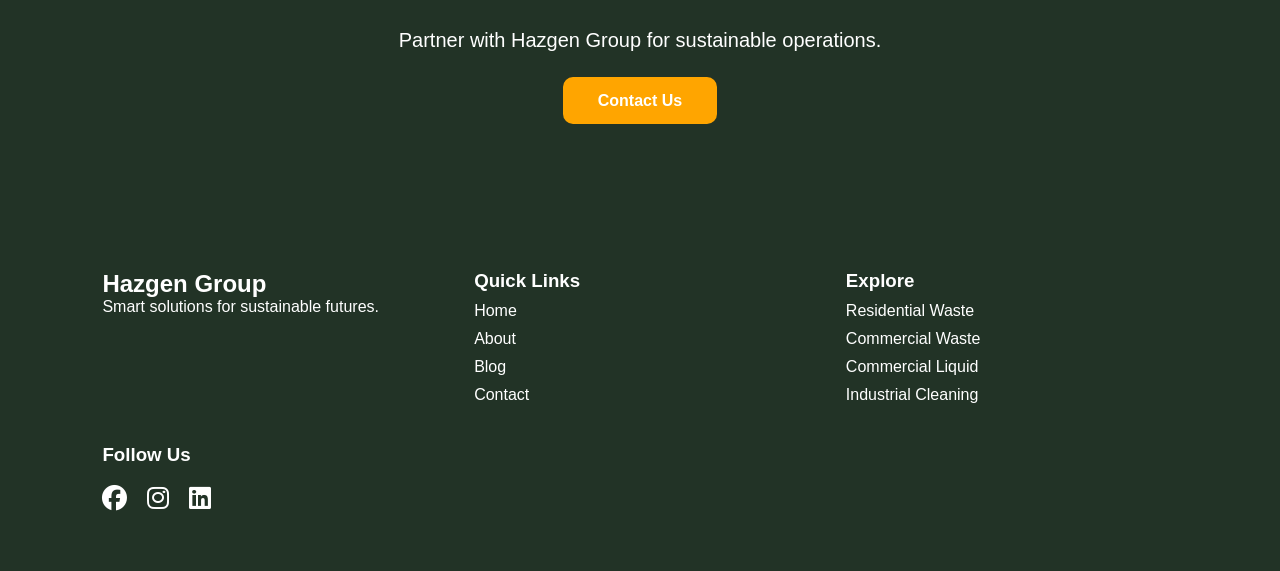
<file: services.html>
<!-- =========================================================
FILE: services.html
COPY & REPLACE FULL FILE
========================================================= -->

<!DOCTYPE html>
<html lang="en">
<head>

<meta charset="UTF-8">
<meta name="viewport" content="width=device-width, initial-scale=1.0">

<title>Hazgen Services</title>

<meta name="description"
content="Explore Hazgen Group environmental sustainability and smart waste management services.">

<link rel="stylesheet" href="./css/style.css">

<link rel="stylesheet"
href="https://cdnjs.cloudflare.com/ajax/libs/font-awesome/6.5.1/css/all.min.css"/>

<link href="https://unpkg.com/aos@next/dist/aos.css" rel="stylesheet"/>

</head>

<body>

<!-- ================= HEADER ================= -->

<header>

<div class="logo">

<img src="./images/cropped-HazGen-Logo.png" alt="Hazgen Logo">

<h2>HAZGEN</h2>

</div>

<nav>

<a href="index.html">Home</a>
<a href="about.html">About</a>
<a href="services.html" class="active">Services</a>
<a href="blog.html">Blog</a>
<a href="contact.html">Contact</a>

</nav>

<a href="contact.html" class="quote-btn">
Get Quote
</a>

</header>

<!-- ================= HERO ================= -->

<section class="services-hero">

<div class="overlay"></div>

<div class="services-hero-content" data-aos="fade-up">

<h1>Our Services</h1>

<p>
Smart environmental sustainability and waste management solutions.
</p>

</div>

</section>

<!-- ================= MAIN SERVICES ================= -->

<section class="main-services">

<h2 data-aos="fade-up">
What We Offer
</h2>

<div class="main-services-grid">

<!-- SERVICE 1 -->

<div class="main-service-card" data-aos="zoom-in">

<img src="./images/service1.jfif" alt="Waste Collection">

<div class="service-content">

<i class="fa-solid fa-trash"></i>

<h3>Waste Collection</h3>

<p>
Professional waste collection services
for businesses, industries, and communities.
</p>

</div>

</div>

<!-- SERVICE 2 -->

<div class="main-service-card" data-aos="zoom-in">

<img src="./images/service2.jfif" alt="Recycling Solutions">

<div class="service-content">

<i class="fa-solid fa-recycle"></i>

<h3>Recycling Solutions</h3>

<p>
Efficient recycling systems for plastics,
paper, metals, and other recyclable materials.
</p>

</div>

</div>

<!-- SERVICE 3 -->

<div class="main-service-card" data-aos="zoom-in">

<img src="./images/service3.jfif" alt="Environmental Sustainability">

<div class="service-content">

<i class="fa-solid fa-leaf"></i>

<h3>Environmental Sustainability</h3>

<p>
Eco-friendly environmental practices
that reduce pollution and waste.
</p>

</div>

</div>

<!-- SERVICE 4 -->

<div class="main-service-card" data-aos="zoom-in">

<img src="./images/service4.jfif" alt="Smart Operations">

<div class="service-content">

<i class="fa-solid fa-microchip"></i>

<h3>Smart Operations Systems</h3>

<p>
Technology-driven systems for smarter
waste management and environmental tracking.
</p>

</div>

</div>

<!-- SERVICE 5 -->

<div class="main-service-card" data-aos="zoom-in">

<img src="./images/service5.jfif" alt="Industrial Waste">

<div class="service-content">

<i class="fa-solid fa-industry"></i>

<h3>Industrial Waste Management</h3>

<p>
Professional industrial waste handling
and environmentally responsible disposal.
</p>

</div>

</div>

<!-- SERVICE 6 -->

<div class="main-service-card" data-aos="zoom-in">

<img src="./images/service6.jfif" alt="Consulting">

<div class="service-content">

<i class="fa-solid fa-chart-line"></i>

<h3>Environmental Consulting</h3>

<p>
Helping businesses improve sustainability
and environmental compliance.
</p>

</div>

</div>

</div>

</section>

<!-- ================= PROCESS ================= -->

<section class="process-section">

<h2>How We Work</h2>

<div class="process-grid">

<div class="process-card">

<div class="process-number">01</div>

<h3>Assessment</h3>

<p>
We assess waste management needs and environmental goals.
</p>

</div>

<div class="process-card">

<div class="process-number">02</div>

<h3>Planning</h3>

<p>
We create smart operational and sustainability strategies.
</p>

</div>

<div class="process-card">

<div class="process-number">03</div>

<h3>Implementation</h3>

<p>
Our team deploys efficient environmental solutions.
</p>

</div>

<div class="process-card">

<div class="process-number">04</div>

<h3>Optimization</h3>

<p>
Continuous monitoring and smart system improvements.
</p>

</div>

</div>

</section>

<!-- ================= FEATURES ================= -->

<section class="features-section">

<h2>Why Businesses Choose Hazgen</h2>

<div class="features-grid">

<div class="feature-box">

<i class="fa-solid fa-clock"></i>

<h3>Reliable Services</h3>

<p>
Fast and dependable environmental operations.
</p>

</div>

<div class="feature-box">

<i class="fa-solid fa-shield"></i>

<h3>Compliance & Safety</h3>

<p>
Responsible environmental and safety standards.
</p>

</div>

<div class="feature-box">

<i class="fa-solid fa-earth-africa"></i>

<h3>Sustainability Focus</h3>

<p>
Reducing waste and improving environmental impact.
</p>

</div>

</div>

</section>

<!-- ================= CTA ================= -->

<section class="services-cta">

<h2>
Need Smart Environmental Solutions?
</h2>

<p>
Partner with Hazgen Group for sustainable operations.
</p>

<a href="contact.html" class="main-btn">
Contact Us
</a>

</section>

<!-- ================= FOOTER ================= -->

<footer>

<div>

<h2>Hazgen Group</h2>

<p>
Smart solutions for sustainable futures.
</p>

</div>

<div>

<h3>Quick Links</h3>

<a href="index.html">Home</a>
<a href="about.html">About</a>
<a href="blog.html">Blog</a>
<a href="contact.html">Contact</a>

</div>

<div>
    <h3>Explore</h3>
    <a href="residentialwaste.html">Residential Waste</a>
    <a href="commertialwaste.html">Commercial Waste</a>
    <a href="commertialwaste.html">Commercial Liquid</a>
    <a href="industrialcleaning.html">Industrial Cleaning</a>
</div>

<div>

<h3>Follow Us</h3>

<div class="socials">

<i class="fa-brands fa-facebook"></i>
<i class="fa-brands fa-instagram"></i>
<i class="fa-brands fa-linkedin"></i>

</div>

</div>

</footer>

<!-- ================= WHATSAPP ================= -->

<a href="https://wa.me/27715701859" class="whatsapp">

<i class="fa-brands fa-whatsapp"></i>

</a>

<script src="https://unpkg.com/aos@next/dist/aos.js"></script>

<script src="./js/app.js"></script>

<script>
AOS.init();
</script>

</body>
</html>
</file>
<file: css/style.css>
*{
margin:0;
padding:0;
box-sizing:border-box;
font-family:Arial, sans-serif;
scroll-behavior:smooth;
}

body{
background:#f4f4f4;
color:#222;
overflow-x:hidden;
}

/* ================= HEADER ================= */

header{
display:flex;
justify-content:space-between;
align-items:center;
padding:15px 8%;
background:rgba(34,51,38,0.95);
backdrop-filter:blur(8px);
position:fixed;
top:0;
width:100%;
z-index:1000;
box-shadow:0 5px 20px rgba(0,0,0,0.2);
}

/* ================= LOGO ================= */

.logo{
display:flex;
align-items:center;
gap:12px;
}

.logo img{
width:70px;
height:auto;
display:block;
object-fit:contain;
}

.logo h2{
color:white;
font-size:26px;
font-weight:bold;
letter-spacing:2px;
}

/* ================= NAVIGATION ================= */

nav{
display:flex;
gap:30px;
}

nav a{
text-decoration:none;
color:white;
font-weight:bold;
transition:0.3s;
}

nav a:hover{
color:orange;
}

.quote-btn{
background:orange;
padding:12px 25px;
border-radius:10px;
text-decoration:none;
color:white;
font-weight:bold;
}

/* ================= HERO ================= */

.hero{
height:100vh;
background:url('../images/hero.jfif');
background-size:cover;
background-position:center;
display:flex;
justify-content:center;
align-items:center;
position:relative;
padding-top:80px;
}

.overlay{
position:absolute;
width:100%;
height:100%;
background:rgba(0,0,0,0.65);
}

.hero-content{
position:relative;
z-index:2;
text-align:center;
color:white;
padding:20px;
}

.hero-content h1{
font-size:70px;
line-height:1.2;
margin-bottom:20px;
}

.hero-content p{
font-size:22px;
margin-bottom:30px;
}

.hero-buttons{
display:flex;
justify-content:center;
gap:20px;
}

.primary-btn,
.secondary-btn,
.main-btn{
padding:15px 35px;
border-radius:10px;
text-decoration:none;
font-weight:bold;
transition:0.3s;
}

.primary-btn,
.main-btn{
background:orange;
color:white;
}

.secondary-btn{
border:2px solid white;
color:white;
}

.primary-btn:hover,
.main-btn:hover{
transform:translateY(-3px);
}

.secondary-btn:hover{
background:white;
color:#223326;
}

/* ================= ABOUT ================= */

.about{
display:grid;
grid-template-columns:1fr 1fr;
padding:100px 8%;
gap:50px;
align-items:center;
background:white;
}

.about-text h2{
font-size:40px;
margin-bottom:20px;
color:#223326;
}

.about-text p{
margin-bottom:20px;
line-height:1.7;
}

.about-text ul{
margin-bottom:20px;
padding-left:20px;
}

.about-text li{
margin-bottom:10px;
}

.about-image img{
width:100%;
border-radius:20px;
box-shadow:0 10px 30px rgba(0,0,0,0.15);
}

/* ================= SERVICES ================= */

.services{
padding:100px 8%;
background:#eef5ef;
text-align:center;
}

.services h2{
font-size:40px;
margin-bottom:50px;
color:#223326;
}

.service-grid{
display:grid;
grid-template-columns:repeat(3,1fr);
gap:30px;
}

.service-card{
background:white;
padding:40px;
border-radius:20px;
transition:0.4s;
box-shadow:0 10px 20px rgba(0,0,0,0.1);
}

.service-card:hover{
transform:translateY(-10px);
}

.service-card i{
font-size:50px;
color:orange;
margin-bottom:20px;
}

.service-card h3{
margin-bottom:15px;
}

/* ================= STATS ================= */

.stats{
display:grid;
grid-template-columns:repeat(3,1fr);
background:#223326;
padding:70px;
text-align:center;
color:white;
}

.stat-box h1{
font-size:55px;
color:orange;
margin-bottom:10px;
}

/* ================= WHY US ================= */

.why-us{
padding:100px 8%;
background:white;
text-align:center;
}

.why-us h2{
font-size:40px;
margin-bottom:50px;
}

.why-grid{
display:grid;
grid-template-columns:repeat(3,1fr);
gap:30px;
}

.why-card{
background:#f7f7f7;
padding:40px;
border-radius:20px;
box-shadow:0 10px 20px rgba(0,0,0,0.08);
transition:0.4s;
}

.why-card:hover{
transform:translateY(-10px);
}

.why-card i{
font-size:45px;
color:orange;
margin-bottom:20px;
}

/* ================= TESTIMONIALS ================= */

.testimonials{
padding:100px 8%;
background:#eef5ef;
text-align:center;
}

.testimonials h2{
font-size:40px;
margin-bottom:50px;
}

.testimonial-grid{
display:grid;
grid-template-columns:repeat(2,1fr);
gap:30px;
}

.testimonial-card{
background:white;
padding:40px;
border-radius:20px;
box-shadow:0 10px 20px rgba(0,0,0,0.1);
}

/* ================= CONTACT ================= */

.contact-section{
padding:100px 8%;
background:white;
}

.contact-section h2{
text-align:center;
font-size:40px;
margin-bottom:50px;
}

form{
max-width:700px;
margin:auto;
display:flex;
flex-direction:column;
gap:20px;
}

input,
textarea{
padding:18px;
border-radius:10px;
border:1px solid #ccc;
font-size:16px;
}

textarea{
height:180px;
resize:none;
}

button{
padding:16px;
border:none;
background:orange;
color:white;
font-size:18px;
border-radius:10px;
cursor:pointer;
}

/* ================= FOOTER ================= */

footer{
background:#223326;
color:white;
display:grid;
grid-template-columns:repeat(3,1fr);
gap:40px;
padding:60px 8%;
}

footer a{
display:block;
margin-top:10px;
text-decoration:none;
color:white;
}

.socials{
display:flex;
gap:20px;
font-size:25px;
margin-top:20px;
}

/* ================= WHATSAPP ================= */

.whatsapp{
position:fixed;
bottom:20px;
right:20px;
background:#25D366;
width:65px;
height:65px;
display:flex;
justify-content:center;
align-items:center;
border-radius:50%;
font-size:32px;
color:white;
text-decoration:none;
box-shadow:0 5px 15px rgba(0,0,0,0.3);
}

/* ================= RESPONSIVE ================= */

/* ================= RESPONSIVE ================= */

@media(max-width:900px){

header{
display:flex;
flex-direction:row;
justify-content:space-between;
align-items:center;
padding:14px 5%;

background:rgba(34,51,38,0.95);
backdrop-filter:blur(8px);

}

.logo img{
width:55px;
}

.logo h2{
display:none;
}

nav{
display:flex;
flex-wrap:wrap;
justify-content:center;
gap:18px;
}

nav a{
font-size:15px;
}

.quote-btn{
padding:10px 18px;
font-size:14px;
border-radius:8px;
}

.hero{
padding-top:110px;
}

.hero-content h1{
font-size:45px;
line-height:1.2;
}

.hero-content p{
font-size:18px;
}

.hero-buttons{
flex-direction:column;
align-items:center;
}

.about,
.service-grid,
.stats,
.why-grid,
.testimonial-grid,
footer{
grid-template-columns:1fr;
}

.about{
padding-top:120px;
}

}


/* ================= BLOG HERO ================= */

.blog-hero{
height:60vh;
background:
linear-gradient(rgba(0,0,0,0.65),
rgba(0,0,0,0.65)),
url('../images/blog-hero.jfif');

background-size:cover;
background-position:center;

display:flex;
justify-content:center;
align-items:center;

position:relative;
padding-top:80px;
}

.blog-hero-content{
position:relative;
z-index:2;
text-align:center;
color:white;
padding:20px;
}

.blog-hero-content h1{
font-size:60px;
margin-bottom:20px;
}

.blog-hero-content p{
font-size:22px;
max-width:800px;
}

/* ================= BLOG SECTION ================= */

.blog-section{
padding:100px 8%;
background:#f5f5f5;
}

.blog-section h2{
text-align:center;
font-size:42px;
margin-bottom:60px;
color:#223326;
}

.blog-grid{
display:grid;
grid-template-columns:repeat(3,1fr);
gap:35px;
}

.blog-card{
background:white;
border-radius:20px;
overflow:hidden;
box-shadow:0 10px 25px rgba(0,0,0,0.1);
transition:0.4s;
}

.blog-card:hover{
transform:translateY(-10px);
}

.blog-card img{
width:100%;
height:250px;
object-fit:cover;
}

.blog-content{
padding:30px;
}

.blog-date{
color:orange;
font-weight:bold;
margin-bottom:15px;
}

.blog-content h3{
margin-bottom:15px;
font-size:24px;
color:#223326;
}

.blog-content p{
line-height:1.7;
margin-bottom:20px;
}

.read-more{
display:inline-block;
padding:12px 25px;
background:#223326;
color:white;
text-decoration:none;
border-radius:10px;
transition:0.3s;
}

.read-more:hover{
background:orange;
}

/* ================= NEWSLETTER ================= */

.newsletter{
padding:100px 8%;
background:#223326;
color:white;
text-align:center;
}

.newsletter h2{
font-size:42px;
margin-bottom:20px;
}

.newsletter p{
margin-bottom:40px;
font-size:18px;
}

.newsletter-form{
max-width:700px;
margin:auto;
display:flex;
gap:20px;
}

.newsletter-form input{
flex:1;
padding:18px;
border:none;
border-radius:10px;
font-size:16px;
}

.newsletter-form button{
padding:18px 35px;
border:none;
border-radius:10px;
background:orange;
color:white;
font-size:16px;
cursor:pointer;
}

/* ================= ACTIVE NAV ================= */

nav a.active{
color:orange;
}

/* ================= RESPONSIVE ================= */

@media(max-width:900px){

.blog-grid{
grid-template-columns:1fr;
}

.blog-hero-content h1{
font-size:40px;
}

.newsletter-form{
flex-direction:column;
}

}

/* ================= ABOUT HERO ================= */

.about-hero{
height:60vh;

background:
linear-gradient(rgba(0,0,0,0.65),
rgba(0,0,0,0.65)),
url('../images/about-hero.jfif');

background-size:cover;
background-position:center;

display:flex;
justify-content:center;
align-items:center;

position:relative;
padding-top:80px;
}

.about-hero-content{
position:relative;
z-index:2;
text-align:center;
color:white;
padding:20px;
}

.about-hero-content h1{
font-size:60px;
margin-bottom:20px;
}

.about-hero-content p{
font-size:22px;
max-width:800px;
}

/* ================= COMPANY SECTION ================= */

.company-section{
display:grid;
grid-template-columns:1fr 1fr;
gap:50px;
padding:100px 8%;
background:white;
align-items:center;
}

.company-image img{
width:100%;
border-radius:20px;
box-shadow:0 10px 30px rgba(0,0,0,0.15);
}

.company-text h2{
font-size:42px;
margin-bottom:20px;
color:#223326;
}

.company-text p{
line-height:1.8;
margin-bottom:20px;
}

/* ================= MISSION & VISION ================= */

.mission-vision{
display:grid;
grid-template-columns:repeat(2,1fr);
gap:30px;
padding:100px 8%;
background:#eef5ef;
}

.mission-card{
background:white;
padding:50px;
border-radius:20px;
text-align:center;
box-shadow:0 10px 25px rgba(0,0,0,0.1);
transition:0.4s;
}

.mission-card:hover{
transform:translateY(-10px);
}

.mission-card i{
font-size:55px;
color:orange;
margin-bottom:20px;
}

.mission-card h2{
margin-bottom:20px;
}

/* ================= VALUES ================= */

.values-section{
padding:100px 8%;
background:white;
text-align:center;
}

.values-section h2{
font-size:42px;
margin-bottom:60px;
}

.values-grid{
display:grid;
grid-template-columns:repeat(4,1fr);
gap:30px;
}

.value-card{
background:#f7f7f7;
padding:40px;
border-radius:20px;
transition:0.4s;
box-shadow:0 10px 20px rgba(0,0,0,0.08);
}

.value-card:hover{
transform:translateY(-10px);
}

.value-card i{
font-size:45px;
color:orange;
margin-bottom:20px;
}

.value-card h3{
margin-bottom:15px;
}

/* ================= WHY ABOUT ================= */

.why-about{
padding:100px 8%;
background:#eef5ef;
text-align:center;
}

.why-about h2{
font-size:42px;
margin-bottom:60px;
}

.why-about-grid{
display:grid;
grid-template-columns:repeat(3,1fr);
gap:30px;
}

.why-about-card{
background:white;
padding:40px;
border-radius:20px;
box-shadow:0 10px 25px rgba(0,0,0,0.1);
transition:0.4s;
}

.why-about-card:hover{
transform:translateY(-10px);
}

.why-about-card i{
font-size:45px;
color:orange;
margin-bottom:20px;
}

/* ================= TEAM SECTION ================= */

.team-section{
padding:100px 8%;
background:white;
text-align:center;
}

.team-section h2{
font-size:42px;
margin-bottom:20px;
}

.team-section p{
margin-bottom:50px;
}

.team-grid{
display:grid;
grid-template-columns:repeat(3,1fr);
gap:30px;
}

.team-card{
background:#f7f7f7;
padding:30px;
border-radius:20px;
box-shadow:0 10px 20px rgba(0,0,0,0.08);
transition:0.4s;
}

.team-card:hover{
transform:translateY(-10px);
}

.team-card img{
width:100%;
height:300px;
object-fit:cover;
border-radius:15px;
margin-bottom:20px;
}

.team-card h3{
margin-bottom:10px;
}

/* ================= ABOUT CTA ================= */

.about-cta{
padding:100px 8%;
background:#223326;
text-align:center;
color:white;
}

.about-cta h2{
font-size:48px;
margin-bottom:20px;
}

.about-cta p{
font-size:20px;
margin-bottom:40px;
}

/* ================= RESPONSIVE ================= */

@media(max-width:900px){

.company-section,
.mission-vision,
.values-grid,
.why-about-grid,
.team-grid{
grid-template-columns:1fr;
}

.about-hero-content h1{
font-size:42px;
}

.about-cta h2{
font-size:36px;
}

}


/* ================= CONTACT HERO ================= */

.contact-hero{
height:60vh;

background:
linear-gradient(rgba(0,0,0,0.65),
rgba(0,0,0,0.65)),
url('../images/contact-hero.jfif');

background-size:cover;
background-position:center;

display:flex;
justify-content:center;
align-items:center;

position:relative;
padding-top:80px;
}

.contact-hero-content{
position:relative;
z-index:2;
text-align:center;
color:white;
padding:20px;
}

.contact-hero-content h1{
font-size:60px;
margin-bottom:20px;
}

.contact-hero-content p{
font-size:22px;
}

/* ================= CONTACT INFO ================= */

.contact-info-section{
display:grid;
grid-template-columns:repeat(3,1fr);
gap:30px;
padding:100px 8%;
background:#eef5ef;
}

.contact-info-card{
background:white;
padding:40px;
border-radius:20px;
text-align:center;
box-shadow:0 10px 25px rgba(0,0,0,0.1);
transition:0.4s;
}

.contact-info-card:hover{
transform:translateY(-10px);
}

.contact-info-card i{
font-size:50px;
color:orange;
margin-bottom:20px;
}

.contact-info-card h3{
margin-bottom:15px;
}

/* ================= LOCATION LINK ================= */

.contact-info-card a{
text-decoration:none;
color:#222;
font-weight:bold;
transition:0.3s;
}

.contact-info-card a:hover{
color:orange;
}

/* ================= CONTACT MAIN ================= */

.contact-main-section{
display:grid;
grid-template-columns:1fr 1fr;
gap:50px;
padding:100px 8%;
background:white;
align-items:center;
}

.contact-form-container h2{
font-size:42px;
margin-bottom:30px;
color:#223326;
}

.contact-image img{
width:100%;
border-radius:20px;
box-shadow:0 10px 30px rgba(0,0,0,0.15);
}

/* ================= MAP ================= */

.map-section{
padding:100px 8%;
background:#f5f5f5;
text-align:center;
}

.map-section h2{
font-size:42px;
margin-bottom:40px;
}

.map-container{
border-radius:20px;
overflow:hidden;
box-shadow:0 10px 25px rgba(0,0,0,0.1);
}

/* ================= FAQ ================= */

.faq-section{
padding:100px 8%;
background:white;
text-align:center;
}

.faq-section h2{
font-size:42px;
margin-bottom:60px;
}

.faq-grid{
display:grid;
grid-template-columns:repeat(3,1fr);
gap:30px;
}

.faq-card{
background:#f7f7f7;
padding:40px;
border-radius:20px;
box-shadow:0 10px 20px rgba(0,0,0,0.08);
transition:0.4s;
}

.faq-card:hover{
transform:translateY(-10px);
}

.faq-card h3{
margin-bottom:20px;
color:#223326;
}

/* ================= CTA ================= */

.contact-cta{
padding:100px 8%;
background:#223326;
text-align:center;
color:white;
}

.contact-cta h2{
font-size:48px;
margin-bottom:20px;
}

.contact-cta p{
font-size:20px;
margin-bottom:40px;
}

/* ================= RESPONSIVE ================= */

@media(max-width:900px){

.contact-info-section,
.contact-main-section,
.faq-grid{
grid-template-columns:1fr;
}

.contact-hero-content h1{
font-size:42px;
}

.contact-cta h2{
font-size:36px;
}

}


/* ================= SERVICES HERO ================= */

.services-hero{
height:60vh;

background:
linear-gradient(rgba(0,0,0,0.65),
rgba(0,0,0,0.65)),
url('../images/services-hero.jfif');

background-size:cover;
background-position:center;

display:flex;
justify-content:center;
align-items:center;

position:relative;
padding-top:80px;
}

.services-hero-content{
position:relative;
z-index:2;
text-align:center;
color:white;
padding:20px;
}

.services-hero-content h1{
font-size:60px;
margin-bottom:20px;
}

.services-hero-content p{
font-size:22px;
}

/* ================= MAIN SERVICES ================= */

.main-services{
padding:100px 8%;
background:#f5f5f5;
text-align:center;
}

.main-services h2{
font-size:42px;
margin-bottom:60px;
color:#223326;
}

.main-services-grid{
display:grid;
grid-template-columns:repeat(3,1fr);
gap:35px;
}

.main-service-card{
background:white;
border-radius:20px;
overflow:hidden;
box-shadow:0 10px 25px rgba(0,0,0,0.1);
transition:0.4s;
}

.main-service-card:hover{
transform:translateY(-10px);
}

.main-service-card img{
width:100%;
height:250px;
object-fit:cover;
}

.service-content{
padding:35px;
}

.service-content i{
font-size:45px;
color:orange;
margin-bottom:20px;
}

.service-content h3{
font-size:26px;
margin-bottom:15px;
color:#223326;
}

.service-content p{
line-height:1.7;
}

/* ================= PROCESS ================= */

.process-section{
padding:100px 8%;
background:white;
text-align:center;
}

.process-section h2{
font-size:42px;
margin-bottom:60px;
}

.process-grid{
display:grid;
grid-template-columns:repeat(4,1fr);
gap:30px;
}

.process-card{
background:#f7f7f7;
padding:40px;
border-radius:20px;
box-shadow:0 10px 20px rgba(0,0,0,0.08);
transition:0.4s;
}

.process-card:hover{
transform:translateY(-10px);
}

.process-number{
width:70px;
height:70px;
background:orange;
color:white;
border-radius:50%;
display:flex;
justify-content:center;
align-items:center;
font-size:28px;
font-weight:bold;
margin:auto;
margin-bottom:25px;
}

/* ================= FEATURES ================= */

.features-section{
padding:100px 8%;
background:#eef5ef;
text-align:center;
}

.features-section h2{
font-size:42px;
margin-bottom:60px;
}

.features-grid{
display:grid;
grid-template-columns:repeat(3,1fr);
gap:30px;
}

.feature-box{
background:white;
padding:40px;
border-radius:20px;
box-shadow:0 10px 20px rgba(0,0,0,0.08);
transition:0.4s;
}

.feature-box:hover{
transform:translateY(-10px);
}

.feature-box i{
font-size:45px;
color:orange;
margin-bottom:20px;
}

.feature-box h3{
margin-bottom:15px;
}

/* ================= CTA ================= */

.services-cta{
padding:100px 8%;
background:#223326;
text-align:center;
color:white;
}

.services-cta h2{
font-size:48px;
margin-bottom:20px;
}

.services-cta p{
font-size:20px;
margin-bottom:40px;
}

/* ================= RESPONSIVE ================= */

@media(max-width:900px){

.main-services-grid,
.process-grid,
.features-grid{
grid-template-columns:1fr;
}

.services-hero-content h1{
font-size:42px;
}

.services-cta h2{
font-size:36px;
}

}
</file>
